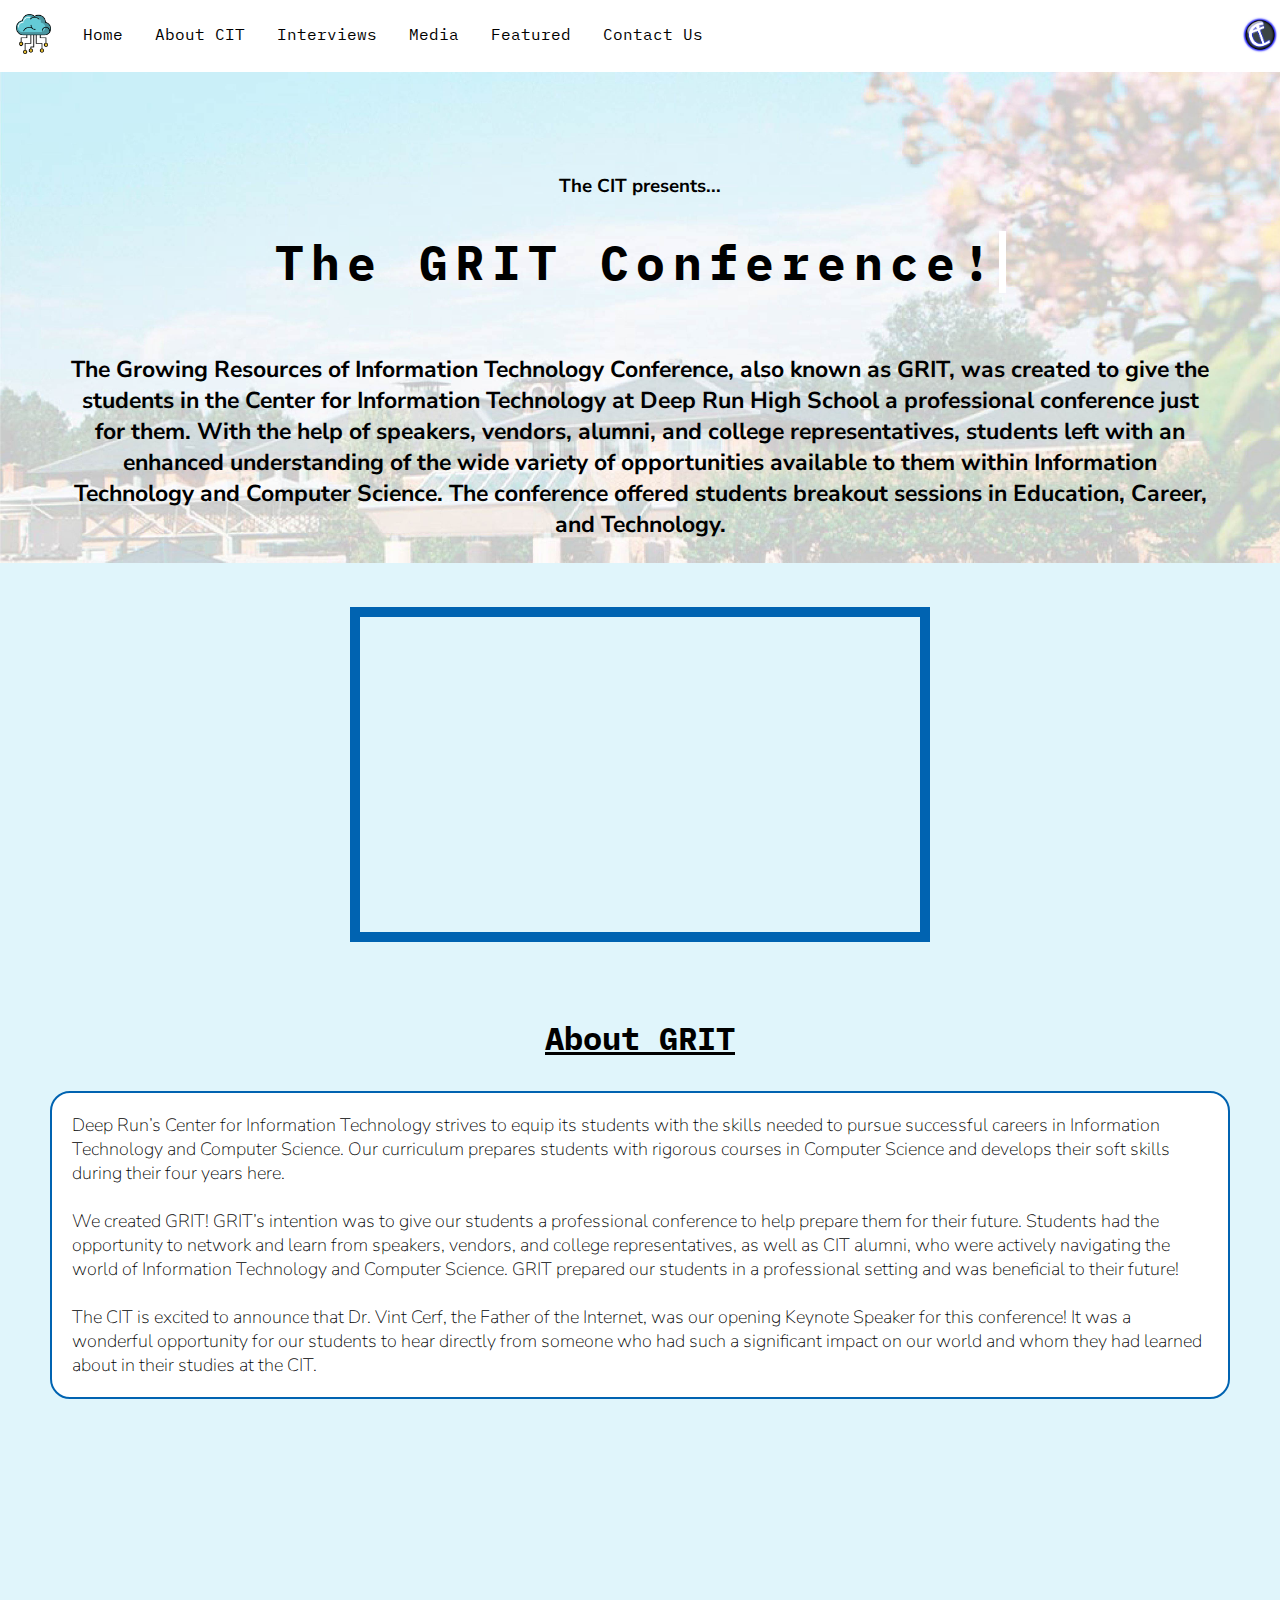
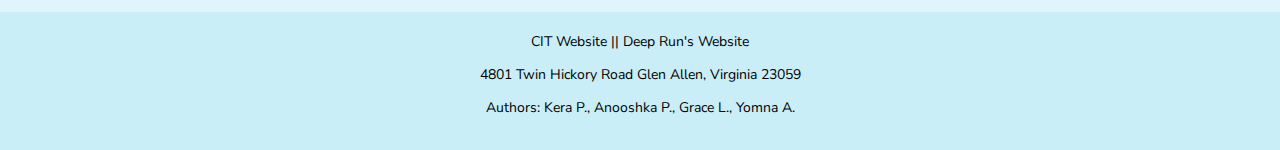
<file: index.html>
<!DOCTYPE html>
<html>

<head>

  <!-- Metadata about the page: title, font, reference to stylesheet -->
  <meta charset="utf-8">
    <meta name="viewport" content="width=device-width, initial-scale=1.0">
  <link rel="icon" type="image/x-icon" href="./Logo+Option+1..png">
  <title>Home - GRIT Conference</title>
  <link href="https://fonts.googleapis.com/css2?family=IBM+Plex+Mono&family=Lato&display=swap" rel="stylesheet">
  <link href="https://fonts.googleapis.com/css2?family=Nunito+Sans&display=swap" rel="stylesheet">
  <link href="style.css" rel="stylesheet" type="text/css" />
  <script src="script.js"></script>

</head>
<!-- By Kera Parham -->

<!-- body of the page -->
<body class="indexbody">

  <!-- header section goes from nav bar to the end of the brief description paragraph -->

  <header>
    <!-- Navigation bar -->
    
    <!-- The navigation bar consists of a list that consists of different pages that the user can go to when the specific text is clicked. -->
  
    <ul class="nav">
      <li class="nav_image"><a href="./index.html"><img src="./Logo+Option+1..png" alt="GRIT Conference Logo" class="logo"></a></li>

      <li class="nav_item"><a href="./index.html">Home</a></li>
      <li class="nav_item"><a href="./citpage.html">About CIT</a></li>

      <!-- dropdown for interviews -->
      <li class="dropdown">
        <a href="javascript:void(0)" class="dropbtn">Interviews</a>
        <div class="dropdown-content">
          <a href="./Interviews_Guest.html">Guest Interviews</a>
          <a href="./Interviews_Students.html">Student Interviews</a>
        </div>
      </li>

      <!-- dropdown for Media -->
      <li class="dropdown">
        <a href="javascript:void(0)" class="dropbtn">Media</a>
        <div class="dropdown-content">
          <a href="./iPhotos.html">Photos</a>
          <a href="./iVideos.html">Videos</a>
        </div>
      </li>
      
      <!-- a drop down for the featured guests -->
      <li class="dropdown">
        <a href="javascript:void(0)" class="dropbtn">Featured</a>
        <div class="dropdown-content">
          <a href="./featuredcolleges.html">Colleges</a>
          <a href="./featuredspeakers.html">Speakers</a>
          <a href="./featuredsponsor.html">Sponsors</a>
        </div>
      </li>


        <!-- Dropdown with registration links -->
      <!-- <li class="dropdown">
        <a href="javascript:void(0)" class="dropbtn">Registration</a>
        <div class="dropdown-content">
          <a href="https://forms.gle/qLJaKHhzVPaXjfhRA" target="_blank">College Registration</a>
          <a href="https://forms.gle/uxxty1npJLrFctLJ9" target="_blank">Student Registration</a>
         <a href="https://forms.gle/RBKTe2yucbAcHcZn7" target="_blank">Volunteer Registration</a>
          <a href="https://forms.gle/UnEQ94Ep12wDHKYr8" target="_blank">Speakers, Sponsors, Vendors Registration</a>
        </div>
      </li> -->

      <li class="nav_item"><a href="iContactUs.html">Contact Us</a></li>

      <li class="nav_image"><a href="https://teachers.henrico.k12.va.us/deeprun/cit/" target="_blank"><img src="./citlogo.png" alt="CIT Logo" class="CITlogo"></a></li>
    </ul>
    <!-- line breaks for spacing -->
    <br>
    <br>
    <br>
    <br>

    
    <br>
    <br>
    <br>
    <!-- Container for the typing animation. -->
    <div class="container">
      <h3>The CIT presents...</h3>
      <div class="typewriter">
        <h1 id="title">The GRIT Conference!</h1>
      </div>
    </div>
    <br>

    <!-- Images for the first header section. -->
    <images class="flexcontainer3">
      <!-- Calendar icon with a link adding it to your google calendar -->
      <!-- <img src="./calendar-removebg-preview.png" class="calender" id="calendar"> -->
      <!-- <p class="date"><a target="_blank"
          href="https://calendar.google.com/calendar/event?action=TEMPLATE&tmeid=MzJhN3ZrNTgxbzU4aTU2OXFtNWIwazE5MzIgY19oNGRnanR2b3E3djNzNDU0OWllaHN0aGkzNEBn&tmsrc=c_h4dgjtvoq7v3s4549iehsthi34%40group.calendar.google.com">N/A</a></p> -->
      
      <!-- pinpoint icon with a link to directions -->
      <!-- <img src="./pinpoint-removebg-preview.png" class="location" id="location">
      <p class="place"><a target="_blank" href="https://www.artsglenallen.com/directions">N/A</a></p>
    </images> -->




    <article>
      <!-- Brief overview of GRIT -->
      <h3 class="topdesc"> The Growing Resources of Information Technology Conference, also known as GRIT, was created to give the students in the Center for Information Technology at Deep Run High School a professional conference just for them. With the help of speakers, vendors, alumni, and college representatives, students left with an enhanced understanding of the wide variety of opportunities available to them within Information Technology and Computer Science. The conference offered students breakout sessions in Education, Career, and Technology.
      </h3>
  
    </article>
    <br>
    <br>
    <br>
    <br>
    
  </header>
    
  <br>
  <br>
  <iframe width="560" height="315" src="https://www.youtube.com/embed/UBARJlHKX4o" title="YouTube video player" frameborder="0" allow="accelerometer; autoplay; clipboard-write; encrypted-media; gyroscope; picture-in-picture; web-share" style="border: 10px solid #0063b1; display: block; margin: 0 auto;" allowfullscreen></iframe>

  <!-- More detailed information about GRIT, its purpose, and the CIT -->
  <article class="gritdesc">
    <h3 id="tt_desc">About GRIT</h3>
    <p class="aboutgrit">
      Deep Run’s Center for Information Technology strives to equip its students with the skills needed to pursue
      successful careers in
      Information Technology and Computer Science.
      Our curriculum prepares students with rigorous courses in Computer Science and develops
      their soft skills during their four years here.
      <br><br>

      We created GRIT! GRIT’s intention was to give our students a professional conference to help prepare them for their future. Students had the opportunity to network and learn from speakers, vendors, and college representatives, as well as CIT alumni, who were actively navigating the world of Information Technology and Computer Science. GRIT prepared our students in a professional setting and was beneficial to their future!

      <br><br>
      
      The CIT is excited to announce that Dr. Vint Cerf, the Father of the Internet, was our opening Keynote Speaker for this conference! It was a wonderful opportunity for our students to hear directly from someone who had such a significant impact on our world and whom they had learned about in their studies at the CIT.
    </p>
    
    <br><br>
    
    
  </article>
  
  <!-- This section provides the schedule and agenda for the conference. -->
  <main id="agenda">
    <!-- Tracks and Sessions -->
    <!-- <h2 class="tt_tracksession">Tracks and Sessions</h2>
    <table class="tracksession"> -->
      
      <!-- table headers -->
      <!-- <tr>
        <th class="tracksession_th">Education</th>
        <th class="tracksession_th">Careers</th>
        <th class="tracksession_th">Technology</th>
      </tr>
      <tr>
        <td class="tracksession_td">Alumni Panel</td>
        <td class="tracksession_td">Alumni Panel</td>
        <td class="tracksession_td">GitHub</td>
      </tr>
      <tr>
        <td class="tracksession_td">Major/Minor Options</td>
        <td class="tracksession_td">Career Panel Various Organizations - Gov., IT, Non-IT</td>
        <td class="tracksession_td">Data Science Tools</td>
      </tr>
      <tr>
        <td class="tracksession_td">Internships in College</td>
        <td class="tracksession_td">Building Your Brand</td>
        <td class="tracksession_td">Technical Interviews</td>
      </tr>
      <tr>
        <td class="tracksession_td"></td>
        <td class="tracksession_td">Work Life Balance</td>
        <td class="tracksession_td">Real World PM in development</td>
      </tr>
      <tr>
        <td class="tracksession_td"></td>
        <td class="tracksession_td">Entrepreneurship</td>
        <td class="tracksession_td"></td>
      </tr>

    </table>
    <br>
    <br>
    <br> -->
    <!-- Specific agenda for the conference -->
    <!-- <h2 class="tt_agenda">Schedule</h2>
    <table class="agenda_t">
      <tbody>
        <tr>
          <th class="agenda_th">Event</th>
          <th class="agenda_th">Time</th>

        </tr>
        <tr>
          <td class="agenda_td">Registration/Check-in</td>
          <td class="agenda_td">8:45 - 3:30</td>
        </tr>
        <tr>
          <td class="agenda_td">Opening Session with Keynote speaker</td>
          <td class="agenda_td">9:30 - 10:45</td>
        </tr>
        <tr>
          <td class="agenda_td">Vendor Hall</td>
          <td class="agenda_td"> 11:00 - 3:45</td>
        </tr>
        <tr>
          <td class="agenda_td">Session 1</td>
          <td class="agenda_td">11:00 - 11:45</td>
        </tr>
        <tr>
          <td class="agenda_td">Lunch</td>
          <td class="agenda_td">11:45 - 12:45</td>
        </tr>
        <tr>
          <td class="agenda_td">Session 2</td>
          <td class="agenda_td">1:00 - 1:45</td>
        </tr>
        <tr>
          <td class="agenda_td">Session 3</td>
          <td class="agenda_td">2:00 - 2:45</td>
        </tr>
        <tr>
          <td class="agenda_td">Session 4</td>
          <td class="agenda_td">3:00 - 3:45</td>
        </tr>
        <tr>
          <td class="agenda_td">Closing Session with Speaker</td>
          <td class="agenda_td">4:00 - 4:45</td>
        </tr>
      </tbody>
    </table> 

    <br>
    <br>
    <br> -->

    <!-- countdown that is organized into a fieldset -->
    <!-- <fieldset id="countdown">
      <legend>Countdown until the GRIT Conference!</legend>
      <div class="time"> -->
        <!-- the actual countdown is based off of javascript -- the demo holds it -->
        <!-- <p id="demo"></p>
      </div>
    </fieldset> -->

    <br>
    <br>
    <br>

  </main>


  <!-- Footer -->
  <footer class=footer>
    <a href="https://teachers.henrico.k12.va.us/deeprun/cit/" id="citweb" target="_blank">CIT Website</a> ||
    <a href="https://deeprun.henricoschools.us/" id="deepweb" target="_blank">Deep Run's Website</a>
    <p>4801 Twin Hickory Road
      Glen Allen, Virginia 23059</p>
    <!-- the coolest people in the world -->
    <p> Authors: Kera P., Anooshka P., Grace L., Yomna A.</p>
    <br>
  </footer>

</body>

</html>
</file>
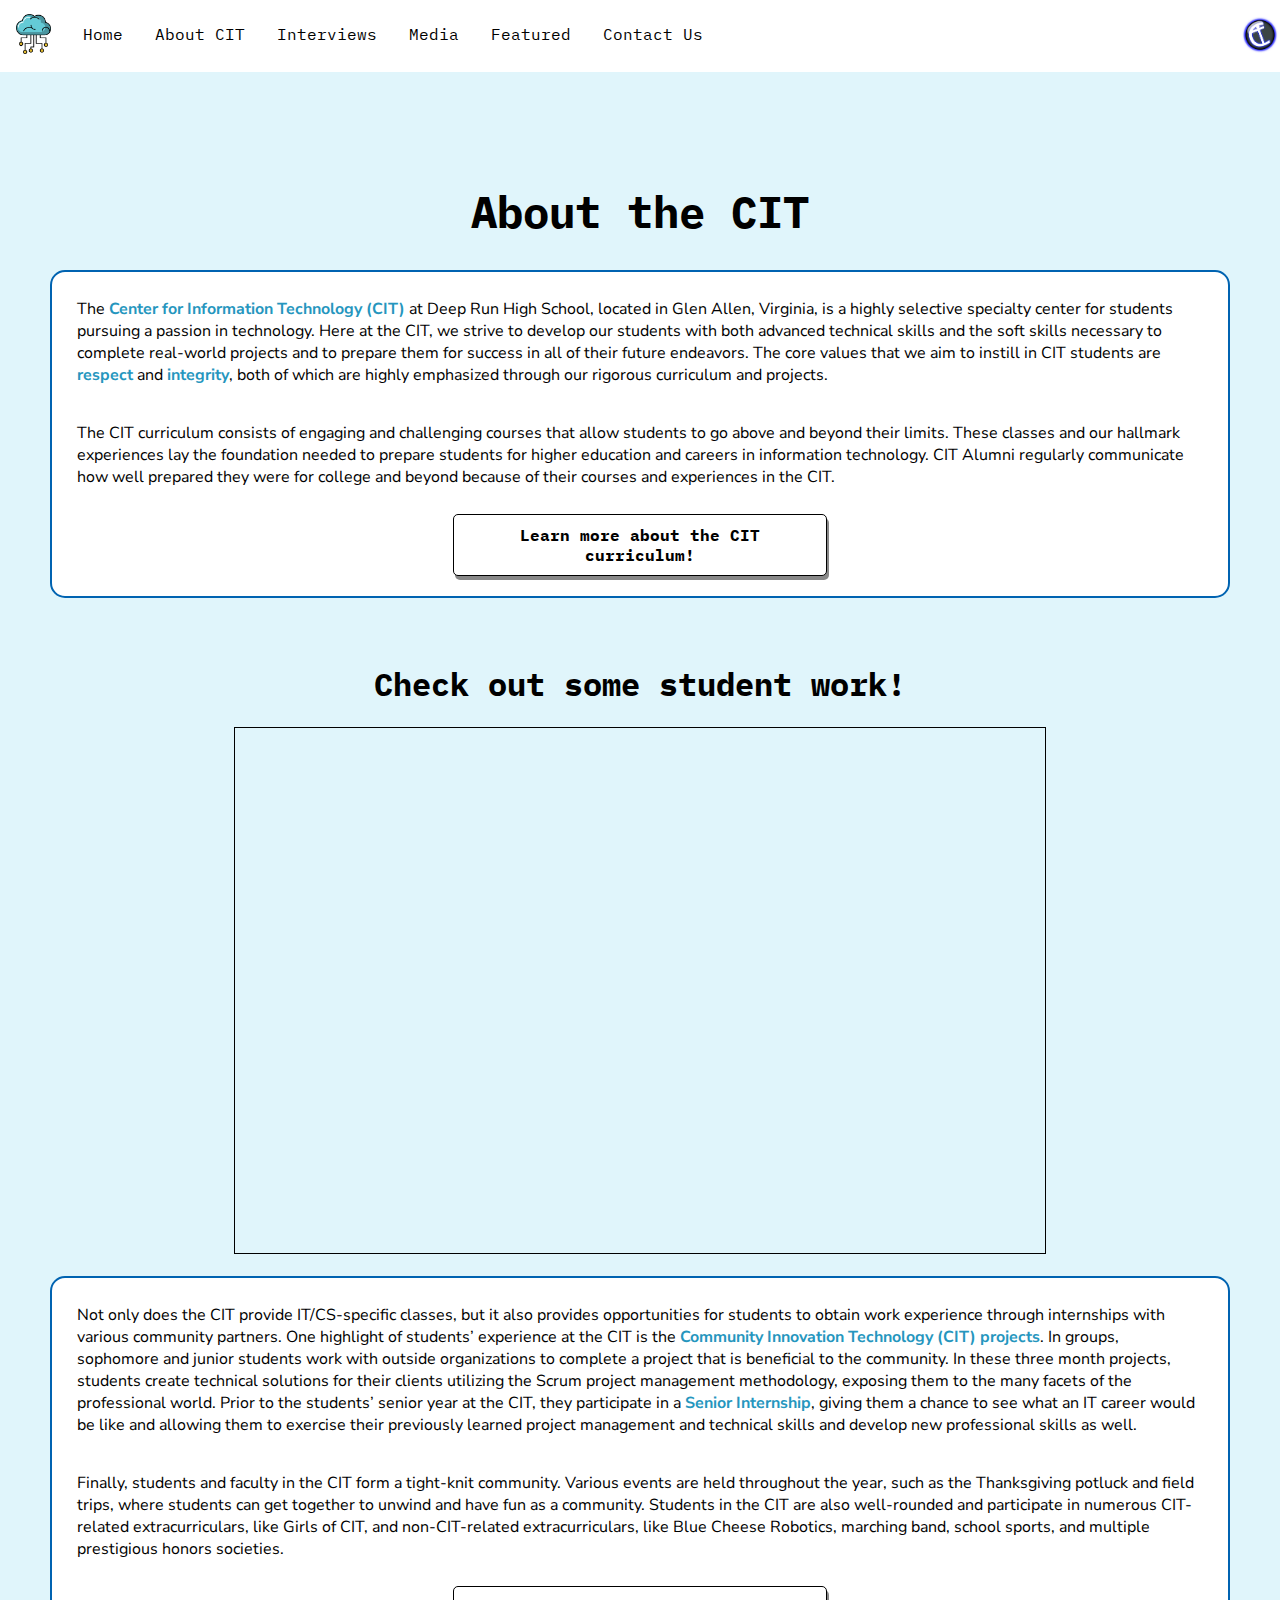
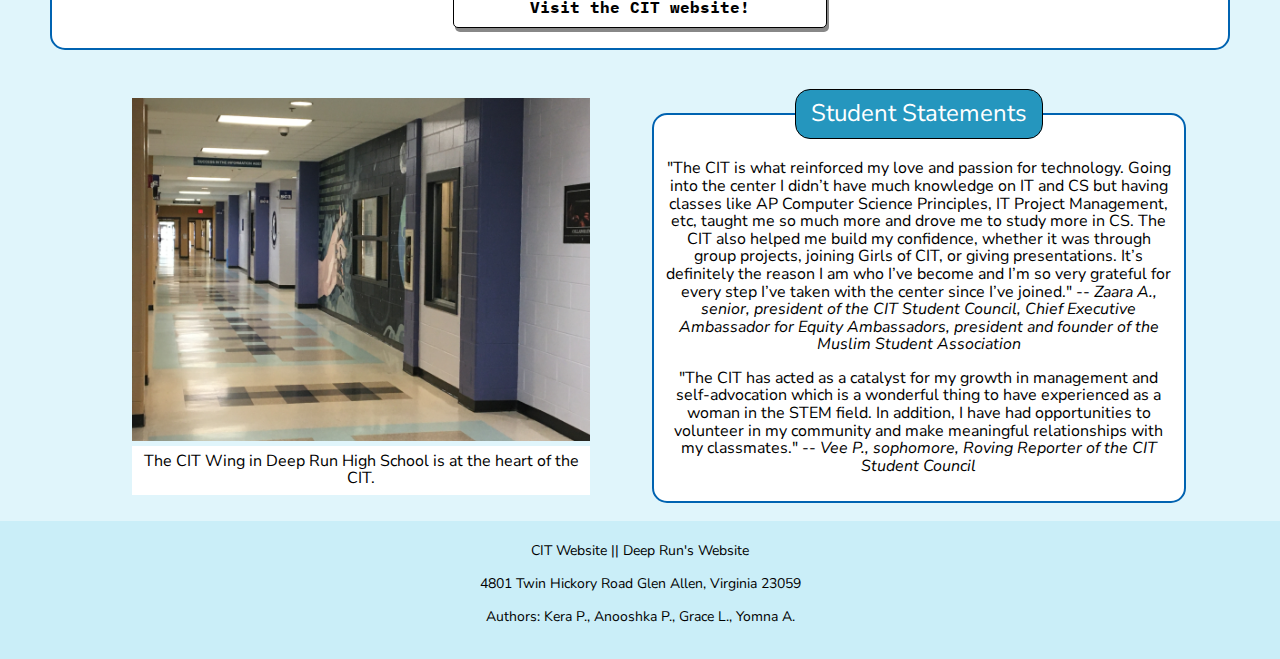
<file: citpage.html>
<!DOCTYPE html>
<html>

<head>

  <!-- Metadata about the page: title, font, reference to stylesheet -->
  <meta charset="utf-8">
  <link rel="icon" type="image/x-icon" href="./Logo+Option+1..png">
  <meta name="viewport" content="width=device-width, initial-scale=1.0">
  <title>About the CIT - GRIT Conference</title>
  <link href="https://fonts.googleapis.com/css2?family=IBM+Plex+Mono&family=Lato&display=swap" rel="stylesheet">
  <link href="https://fonts.googleapis.com/css2?family=Nunito+Sans&display=swap" rel="stylesheet">
  <link href="style.css" rel="stylesheet" type="text/css" />
</head>

<!--by Anooshka Pendyal-->

<!-- body for the About CIT page -->

<body id="aboutcitbody">

  <!--Navigation bar-->
  <!-- The navigation bar consists of a list that consists of different pages that the user can go to when the specific text is clicked. -->
  <ul class="nav">
    <li class="nav_image"><a href="./index.html"><img src="./Logo+Option+1..png" alt="GRIT Conference Logo" class="logo"></a></li>
    <li class="nav_item"><a href="./index.html">Home</a></li>
    <li class="nav_item"><a href="./citpage.html">About CIT</a></li>

    <!-- dropdown for interviews -->
    <li class="dropdown">
      <a href="javascript:void(0)" class="dropbtn">Interviews</a>
      <div class="dropdown-content">
        <a href="./Interviews_Guest.html">Guest Interviews</a>
        <a href="./Interviews_Students.html">Student Interviews</a>
      </div>
    </li>

    <!-- dropdown for Media -->
    <li class="dropdown">
      <a href="javascript:void(0)" class="dropbtn">Media</a>
      <div class="dropdown-content">
        <a href="./iPhotos.html">Photos</a>
        <a href="./iVideos.html">Videos</a>
      </div>
    </li>
    
    <!-- dropdown for featured guests -->
    <li class="dropdown">
      <a href="javascript:void(0)" class="dropbtn">Featured</a>
      <div class="dropdown-content">
        <a href="./featuredcolleges.html">Colleges</a>
        <a href="./featuredspeakers.html">Speakers</a>
        <a href="./featuredsponsor.html">Sponsors</a>
      </div>
    </li>

    <!-- dropdown for registration: direct links to forms -->
    <!-- <li class="dropdown">
      <a href="javascript:void(0)" class="dropbtn">Registration</a>
      <div class="dropdown-content">
        <a href="https://forms.gle/qLJaKHhzVPaXjfhRA" target="_blank">College Registration</a>
        <a href="https://forms.gle/uxxty1npJLrFctLJ9" target="_blank">Student Registration</a>
        <a href="https://forms.gle/RBKTe2yucbAcHcZn7" target="_blank">Volunteer Registration</a>
        <a href="https://forms.gle/UnEQ94Ep12wDHKYr8" target="_blank">Speakers, Sponsors, Vendors Registration</a>
      </div>
    </li> -->

    <li class="nav_item"><a href="iContactUs.html">Contact Us</a></li>

    <li class="nav_image"><a href="https://teachers.henrico.k12.va.us/deeprun/cit/" target="_blank"><img
          src="./citlogo.png" alt="CIT Logo" class="CITlogo"></a></li>
  </ul>

  <br>
  <br>
  <br>
  <br>

  <br>
    <br>
    <br>

  <!-- 3-4 paragraphs about the CIT -->
  <!-- This part is the content that summarizes the CIT's purpose and provides detail on other interesting information. -->
  <!-- The slideshow showing student work will be between the paragraphs -->
  <div id="about_cit">

    <h1 id="page_title">About the CIT</h1>

    <!-- div for styling purposes -->
    <div class="about_cit_border">

      <!-- overview of CIT -->
      <p>
        The <b>Center for Information Technology (CIT)</b> at Deep Run High School, located in Glen Allen, Virginia, is
        a highly selective specialty center for students pursuing a passion in technology. Here at the CIT, we strive to
        develop our students with both advanced technical skills and the soft skills necessary to complete real-world
        projects and to prepare them for success in all of their future endeavors. The core values that we aim to
        instill in CIT students are <b>respect</b> and <b>integrity</b>, both
        of which are highly emphasized through our rigorous curriculum and projects.
      </p>

      <!-- CIT curriculum -->
      <p>
        The CIT curriculum consists of engaging and challenging courses that allow students to go above and beyond their
        limits. These classes and our hallmark experiences lay the foundation needed to prepare students for higher
        education and careers in
        information technology. CIT Alumni regularly communicate how well prepared they were for college and beyond
        because of their courses and experiences in the CIT.
      </p>

      <!-- link to CIT curriculum -->
      <div class="button-container-div">
        <a href="https://teachers.henrico.k12.va.us/deeprun/cit/curriculum2.php" target="_blank" class="button"
          id="cit_curr">Learn more about the CIT curriculum!</a>
      </div>

    </div>

    <br>
    <br>

    <!-- embeded google slides with student samples and a brief explanation -->
    <div id="student_samples">
      <h1>Check out some student work!</h1>
      <iframe src="https://docs.google.com/presentation/d/e/2PACX-1vSDfYGlW_WX_xEPxE8UCAIm5A1Ia1hIEwVehN17Fzh-cOTNIEilMhCxOHKcjtlatja5SVh381CuMstL/embed?start=true&loop=true&delayms=5000"
        frameborder="0" width="75%" height="525" allowfullscreen="true" mozallowfullscreen="true"
        webkitallowfullscreen="true"></iframe>
    </div>

    <br>

    <!-- div for styling -->
    <div class="about_cit_border">

      <!-- real-world connection in CIT -->
      <p>
        Not only does the CIT provide IT/CS-specific classes, but it also provides opportunities for students to obtain
        work
        experience through internships with various community partners. One highlight of students’ experience at
        the CIT is the <b>Community Innovation Technology (CIT) projects</b>. In groups, sophomore and junior students
        work with outside organizations to complete a project that is beneficial to the community. In these three month
        projects, students create technical solutions for their clients utilizing the Scrum project management
        methodology, exposing them to the many facets of the professional world. Prior to the students’ senior
        year at the CIT, they participate in a <b>Senior Internship</b>, giving them a chance to see what an IT career
        would be like and allowing them to exercise their previously learned project management and technical skills and
        develop new professional skills as well.
      </p>

      <!-- CIT community -->
      <p>
        Finally, students and faculty in the CIT form a tight-knit community. Various events are held throughout the
        year, such as the Thanksgiving potluck and field trips, where students can get together to unwind and have fun
        as a community. Students in the CIT are also well-rounded and participate in numerous CIT-related
        extracurriculars, like Girls of CIT, and non-CIT-related extracurriculars, like Blue Cheese Robotics, marching
        band, school sports, and multiple prestigious honors societies.
      </p>

      <!-- This is the link to the offical CIT website. -->
      <div class="button-container-div">
        <a href="https://teachers.henrico.k12.va.us/deeprun/cit/index.php" target="_blank" class="button">Visit the CIT website!</a>
      </div>
    </div>
  </div>
  <br>

  <div class="flex-container-statements">
    <div>
      <!--<img src="CIT_Hallway.jpg">-->
      <div id="statement_pic">
        <figure>
          <!-- A picture of Deep Run High School -->
          <img id="drpic" src="./CIT_Hallway.jpg" alt="CIT Hallway with CIT classrooms">
          <figcaption>The CIT Wing in Deep Run High School is at the heart of the CIT.</figcaption>
        </figure>
      </div>
    </div>
    
    <div id="statements-div">
      <fieldset id="statements">
        <legend class="anooshkaisarat">Student Statements</legend>
        <p>"The CIT is what reinforced my love and passion for technology. Going into the center I didn’t have much
          knowledge on IT and CS but having classes like AP Computer Science Principles, IT Project Management, etc,
          taught me so much more and drove me to study more in CS. The CIT also helped me build my confidence, whether
          it
          was through group projects, joining Girls of CIT, or giving presentations. It’s definitely the reason I am who
          I’ve become and I’m so very grateful for every step I’ve taken with the center since I’ve joined." --
          <em>Zaara
            A., senior, president of the CIT Student Council, Chief Executive Ambassador for Equity Ambassadors,
            president
            and founder of the Muslim Student Association</em>
        </p>
        <p>"The CIT has acted as a catalyst for my growth in management and self-advocation which is a wonderful thing
          to
          have experienced as a woman in the STEM field. In addition, I have had opportunities to volunteer in my
          community and make meaningful relationships with my classmates." -- <em>Vee P., sophomore, Roving Reporter of
            the CIT Student Council</em></p>
      </fieldset>
    </div>
  </div>


  <!-- Student Statements -->
  <div id="student_statements">

    <div id="statement_pic">
      <!--
      <figure> -->
      <!-- A picture of Deep Run High School -->
      <!--
        <img id="drpic" src="./CIT_Hallway.jpg" alt="CIT Hallway with CIT classrooms">
        <figcaption>The CIT Wing in Deep Run High School is at the heart of the CIT.</figcaption>
      </figure>
    </div>
      -->

      <!-- Here are the statements that some students made about the CIT and their experiences. -->

      <!--
    <fieldset id="statements">
      <legend class="anooshkaisarat">Student Statements</legend>
      <p>"The CIT is what reinforced my love and passion for technology. Going into the center I didn’t have much
        knowledge on IT and CS but having classes like AP Computer Science Principles, IT Project Management, etc,
        taught me so much more and drove me to study more in CS. The CIT also helped me build my confidence, whether it
        was through group projects, joining Girls of CIT, or giving presentations. It’s definitely the reason I am who
        I’ve become and I’m so very grateful for every step I’ve taken with the center since I’ve joined." -- <em>Zaara
          A., senior, president of the CIT Student Council, Chief Executive Ambassador for Equity Ambassadors, president
          and founder of the Muslim Student Association</em></p>
      <p>"The CIT has acted as a catalyst for my growth in management and self-advocation which is a wonderful thing to
        have experienced as a woman in the STEM field. In addition, I have had opportunities to volunteer in my
        community and make meaningful relationships with my classmates." -- <em>Vee P., sophomore, Roving Reporter of
          the CIT Student Council</em></p>
    </fieldset>
  -->

    </div>
  </div>

    <!-- Footer -->
  <div>
    <footer class="footer">
      <a href="https://teachers.henrico.k12.va.us/deeprun/cit/" id="citweb" target="_blank">CIT Website</a> ||
      <a href="https://deeprun.henricoschools.us/" id="deepweb" target="_blank">Deep Run's Website</a>
      <p>4801 Twin Hickory Road
        Glen Allen, Virginia 23059</p>
      <p> Authors: Kera P., Anooshka P., Grace L., Yomna A.</p>
      <br>
    </footer>
  </div>
</body>

</html>
</file>
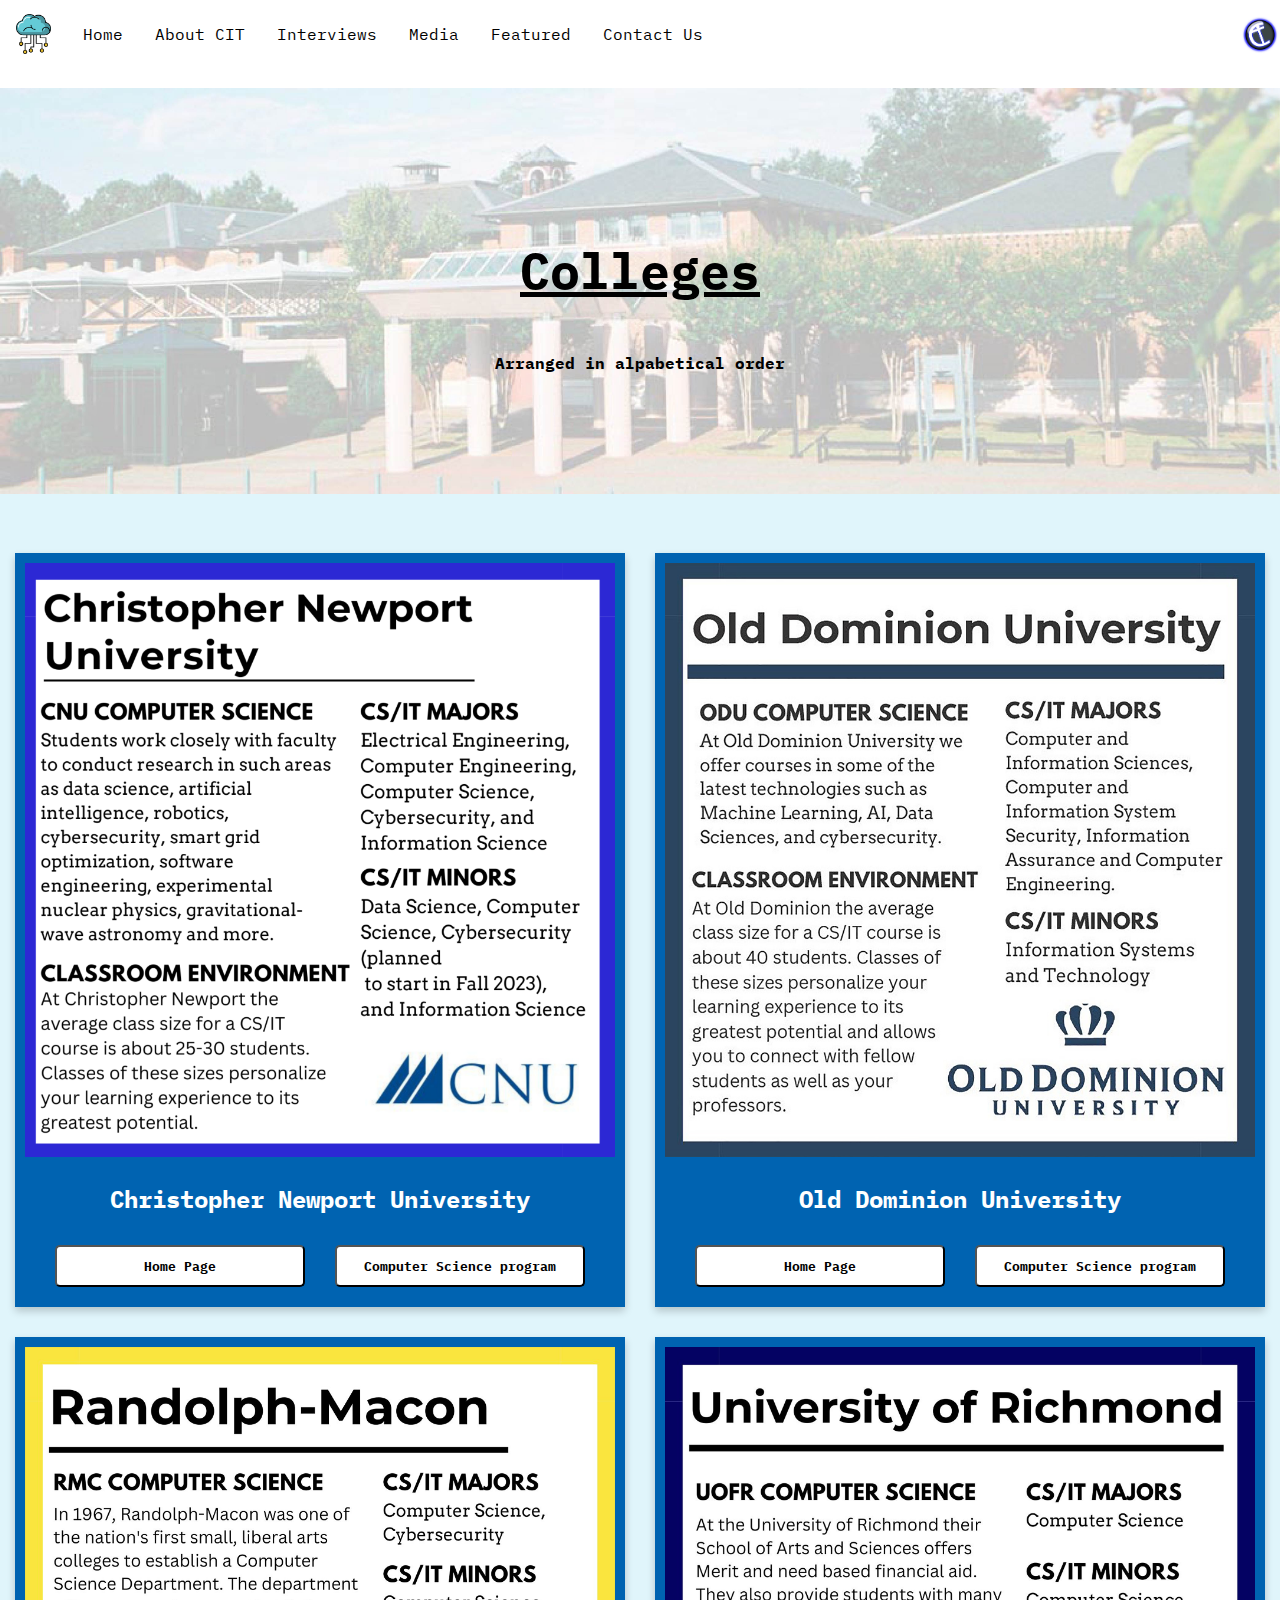
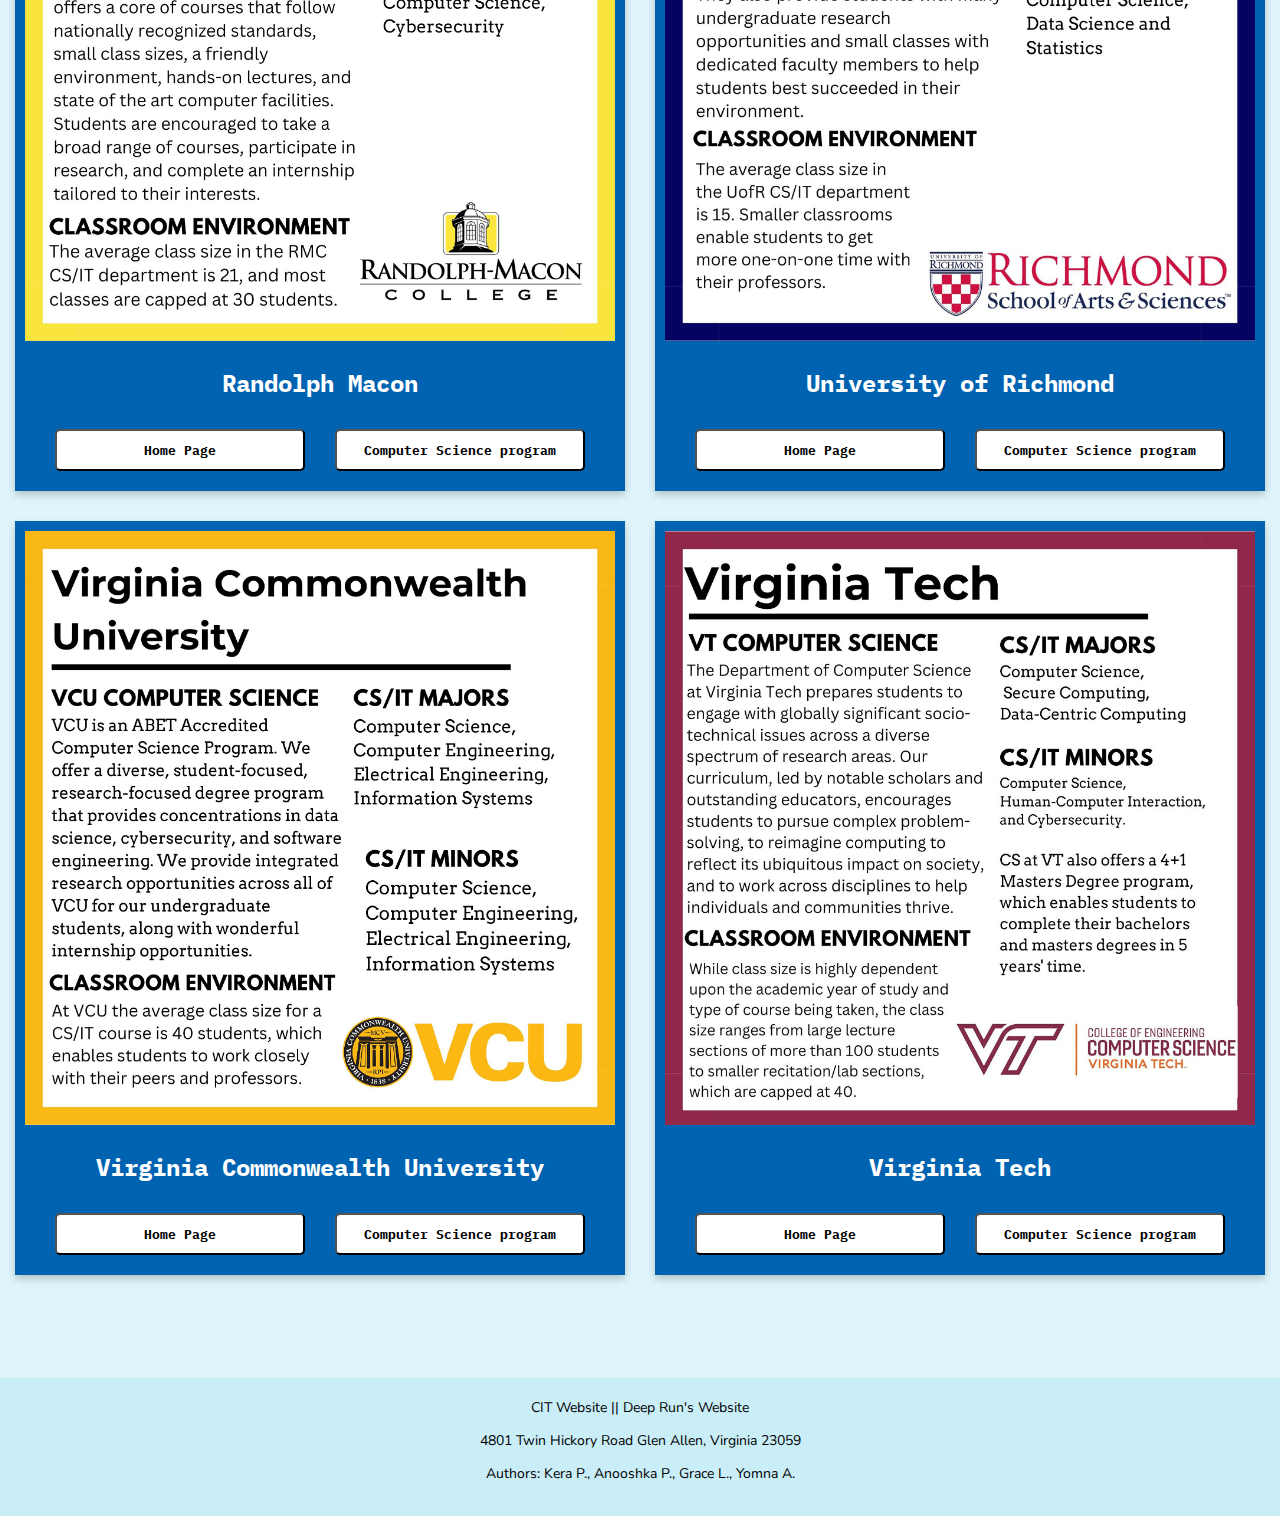
<file: featuredcolleges.html>
<!DOCTYPE html>
<html>

<!-- Metadata about the page: title, font, reference to stylesheet -->

<head>
  <meta charset="utf-8">
  <link rel="icon" type="image/x-icon" href="./Logo+Option+1..png">
  <meta name="viewport" content="width=device-width, initial-scale=1.0">
  <title>Featured Colleges - GRIT Conference</title>
  <link href="https://fonts.googleapis.com/css2?family=IBM+Plex+Mono&family=Lato&display=swap" rel="stylesheet">
  <link href="https://fonts.googleapis.com/css2?family=Nunito+Sans&display=swap" rel="stylesheet">
  <link href="style.css" rel="stylesheet" type="text/css" />

</head>

<!--Kera Parham-->

<body>

  <!--Navigation bar-->
  <header id="help">
    <ul class="nav">
      <li class="nav_image"><a href="./index.html"><img src="./Logo+Option+1..png" alt="GRIT Conference Logo"
            class="logo"></a></li>
      <li class="nav_item"><a href="./index.html">Home</a></li>
      <li class="nav_item"><a href="./citpage.html">About CIT</a></li>
      
      <!-- dropdown for interviews -->
      <li class="dropdown">
        <a href="javascript:void(0)" class="dropbtn">Interviews</a>
        <div class="dropdown-content">
          <a href="./Interviews_Guest.html">Guest Interviews</a>
          <a href="./Interviews_Students.html">Student Interviews</a>
        </div>
      </li>

      <!-- dropdown for Media -->
      <li class="dropdown">
        <a href="javascript:void(0)" class="dropbtn">Media</a>
        <div class="dropdown-content">
          <a href="./iPhotos.html">Photos</a>
          <a href="./iVideos.html">Videos</a>
        </div>
      </li>
      
      <!-- dropdown for featured guests -->
      <li class="dropdown">
        <a href="javascript:void(0)" class="dropbtn">Featured</a>
        <div class="dropdown-content">
          <a href="./featuredcolleges.html">Colleges</a>
          <a href="./featuredspeakers.html">Speakers</a>
          <a href="./featuredsponsor.html">Sponsors</a>
        </div>
      </li>

      <!-- dropdown for registration: direct links to forms -->
      <!-- <li class="dropdown">
        <a href="javascript:void(0)" class="dropbtn">Registration</a>
        <div class="dropdown-content">
          <a href="https://forms.gle/qLJaKHhzVPaXjfhRA" target="_blank">College Registration</a>
          <a href="https://forms.gle/uxxty1npJLrFctLJ9" target="_blank">Student Registration</a> <a
            href="https://forms.gle/RBKTe2yucbAcHcZn7" target="_blank">Volunteer Registration</a>
          <a href="https://forms.gle/UnEQ94Ep12wDHKYr8" target="_blank">Speakers, Sponsors, Vendors Registration</a>
        </div>
      </li> -->

      <li class="nav_item"><a href="iContactUs.html">Contact Us</a></li>

      <li class="nav_image"><a href="https://teachers.henrico.k12.va.us/deeprun/cit/" target="_blank"><img
            src="./citlogo.png" alt="CIT Logo" class="CITlogo"></a></li>
    </ul>
  </header>

  <br>
  <br>
  <br>
  <br>

  <!-- main body of page -->
  <!-- CNU, ODU, RandolphMacon, UofR, VCU, VTech-->

  <main class="featured">
    <section class="featuredhead">
      <h3 id="FSpeaktitle">Colleges</h3>
      <h4>Arranged in alpabetical order</h4>
    </section>

    <br>
    <br>

    <!-- use flexbox to organize the featured speakers (A+ for using good practice :) ) -->
    <div class="flex-container2">

      <!-- speaker one -->
      <div class="card">
        <img src="cnu.png" alt="Christopher Newport University info" style="width:100%">
        <div class="containercard">
          <h2 class="Collegeheader">Christopher Newport University</h2>
          <div>
            <a href="https://cnu.edu/" target="_blank"><button class="buttonc">Home Page</button></a>
            <a href="https://cnu.edu/academics/areasofstudy/computerfoundations/" target="_blank"><button
                class="buttonc">Computer Science program</button></a>
          </div>
        </div>
      </div>

      <!-- speaker two -->
      <div class="card2">
        <img src="/odu2.png" alt="Old Dominion University info" style="width:100%" class="collegeimg">
        <div class="containercard">
          <h2 class="Collegeheader">Old Dominion University</h2>
          <div>
            <a href="odu.edu " target="_blank"><button class="buttonc">Home Page</button>
              <a href="https://odu.edu/compsci" target="_blank"><button class="buttonc">Computer Science
                  program</button></a>
          </div>
        </div>
      </div>





    </div>

    <div class="flex-container2">

      <!-- speaker one -->
      <div class="card">
        <img src="./Randolph Macon Graphic2.png" alt="rmc info" style="width:100%">
        <div class="containercard">
          <h2 class="Collegeheader">Randolph Macon</h2>
          <div>
            <a href="https://www.rmc.edu/" target="_blank"><button class="buttonc">Home Page</button></a>
            <a href="https://www.rmc.edu/departments/computer-science" target="_blank"><button class="buttonc">Computer Science
                program</buttxon></a>
          </div>
        </div>
      </div>
      
      

      <!-- speaker two -->
      <div class="card2">
        <img src="./uofr.png" alt="U of R" style="width:100%">
        <div class="containercard">
          <h2 class="Collegeheader">University of Richmond</h2>
          <div>
            <a href="https://www.richmond.edu/" target="_blank"><button class="buttonc">Home Page</button>
              <a href="https://cs.richmond.edu/" target="_blank"><button class="buttonc">Computer Science program</button></a>
          </div>
        </div>
      </div>
    


    </div>


    <div class="flex-container2">

      <!-- speaker one -->
      <div class="card">
        <img src="VCU Graphic 2.jpg" alt="Virginia Commonwealth University info" style="width:100%">
        <div class="containercard">
          <h2 class="Collegeheader">Virginia Commonwealth University </h2>
          <div>
            <a href="https://www.vcu.edu/ " target="_blank"><button class="buttonc">Home Page</button></a>
            <a href="https://egr.vcu.edu/departments/computer/" target="_blank"><button class="buttonc">Computer Science
                program</button></a>
          </div>
        </div>
      </div>
      

      <!-- speaker two -->
      <div class="card2">
        <img src="/VT Graphic4.png" alt="Virginia Tech info" style="width:100%" class="collegeimg">
        <div class="containercard">
          <h2 class="Collegeheader">Virginia Tech</h2>
          <div>
            <a href="https://www.vt.edu/?scrlybrkr=e163156c" target="_blank"><button class="buttonc">Home Page</button>
              <a href="https://cs.vt.edu/" target="_blank"><button class="buttonc">Computer Science program</button></a>
          </div>
        </div>
      </div>
    </div>



    <br>
    <br>
    <br>
    <br>
  </main>



  <!-- Footer -->
  <footer class="footerfeatured">
    <a href="https://teachers.henrico.k12.va.us/deeprun/cit/" id="citweb" target="_blank">CIT Website</a> ||
    <a href="https://deeprun.henricoschools.us/" id="deepweb" target="_blank">Deep Run's Website</a>
    <p>4801 Twin Hickory Road
      Glen Allen, Virginia 23059</p>
    <p> Authors: Kera P., Anooshka P., Grace L., Yomna A.</p>
    <br>
  </footer>

</body>

</html>
</file>
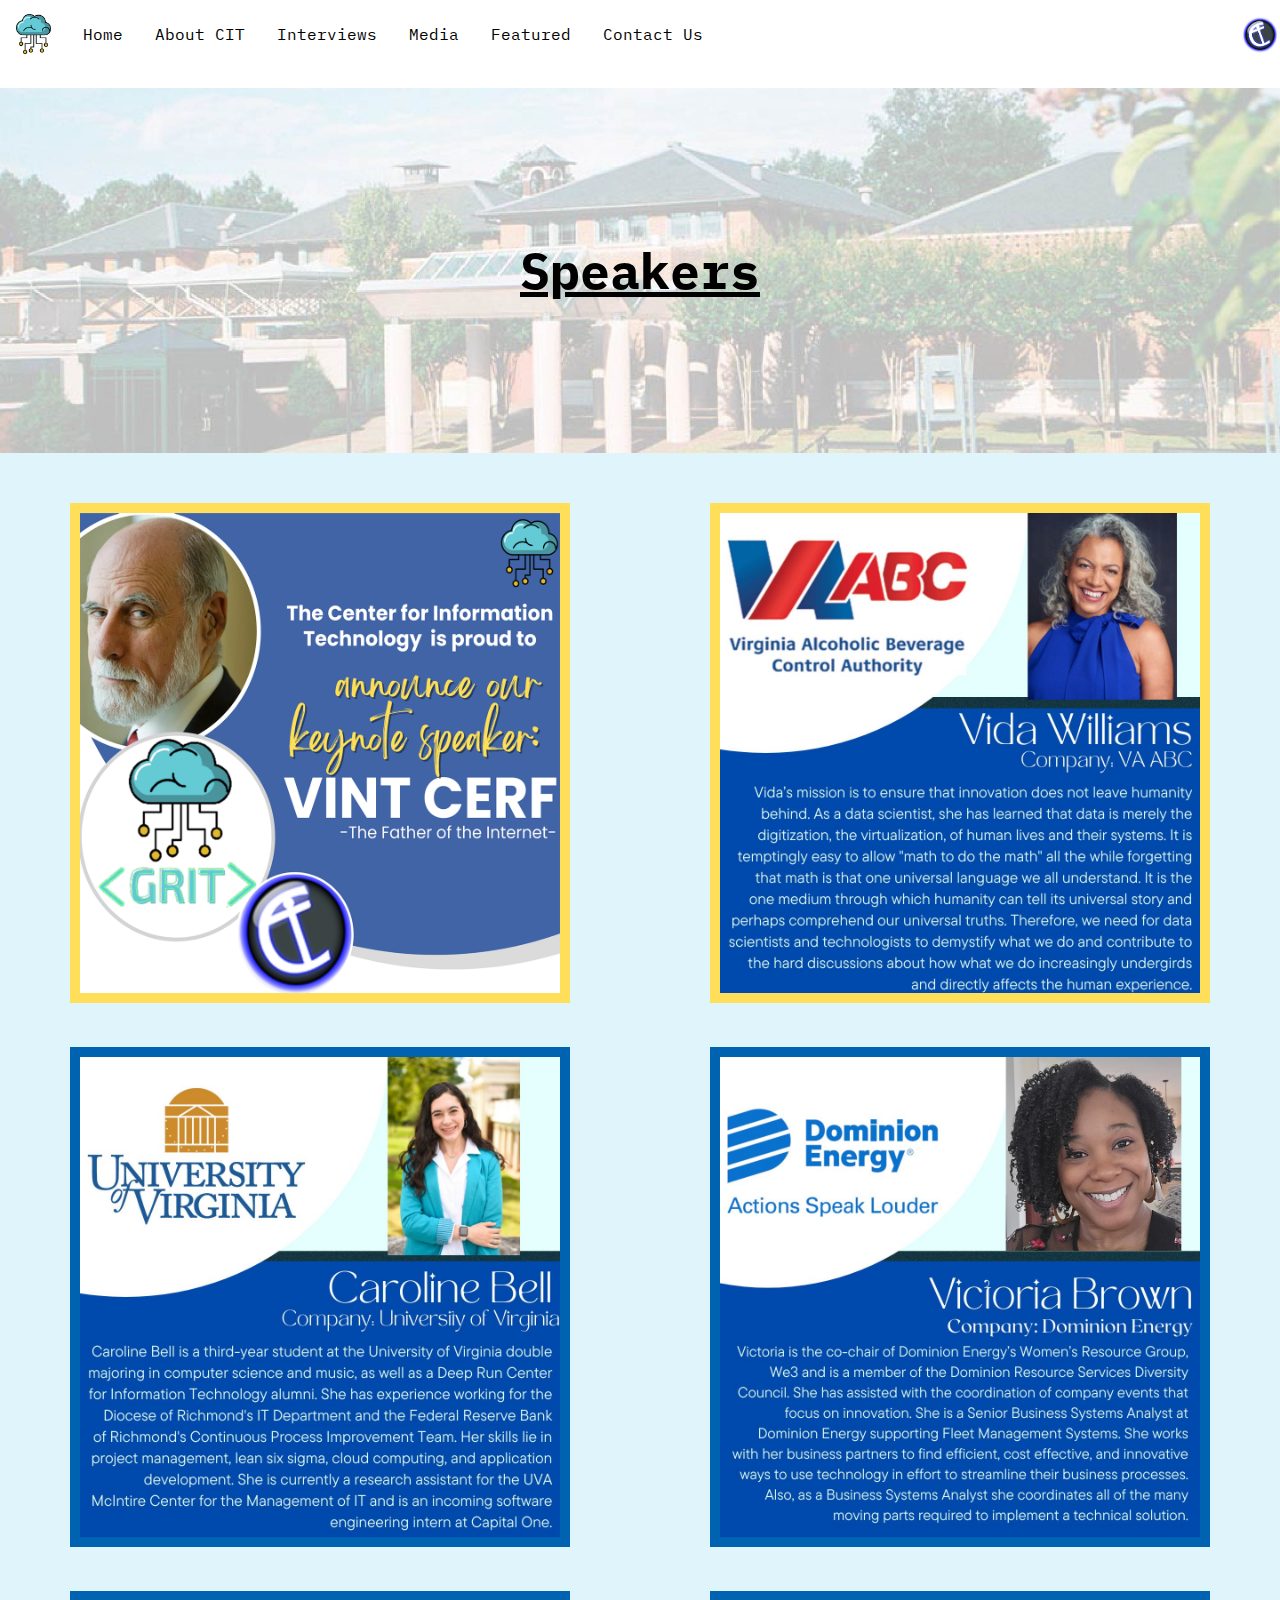
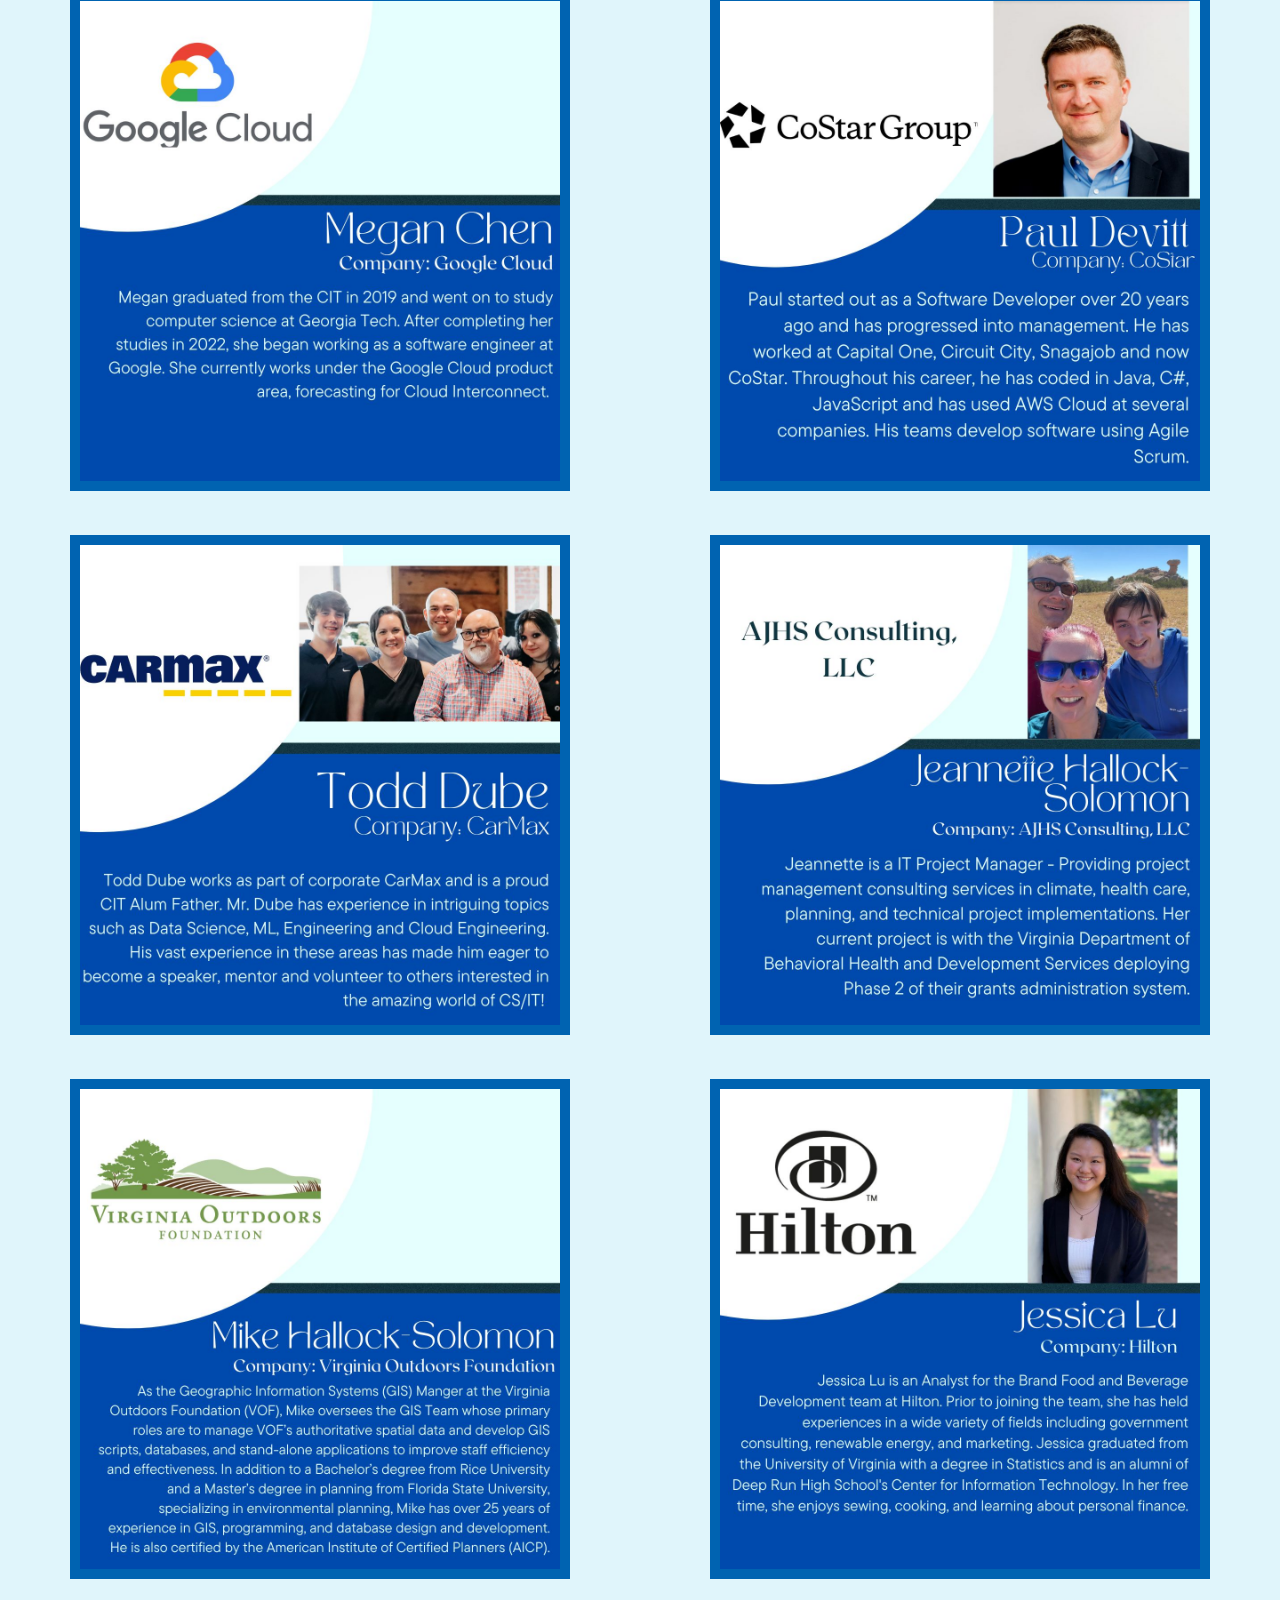
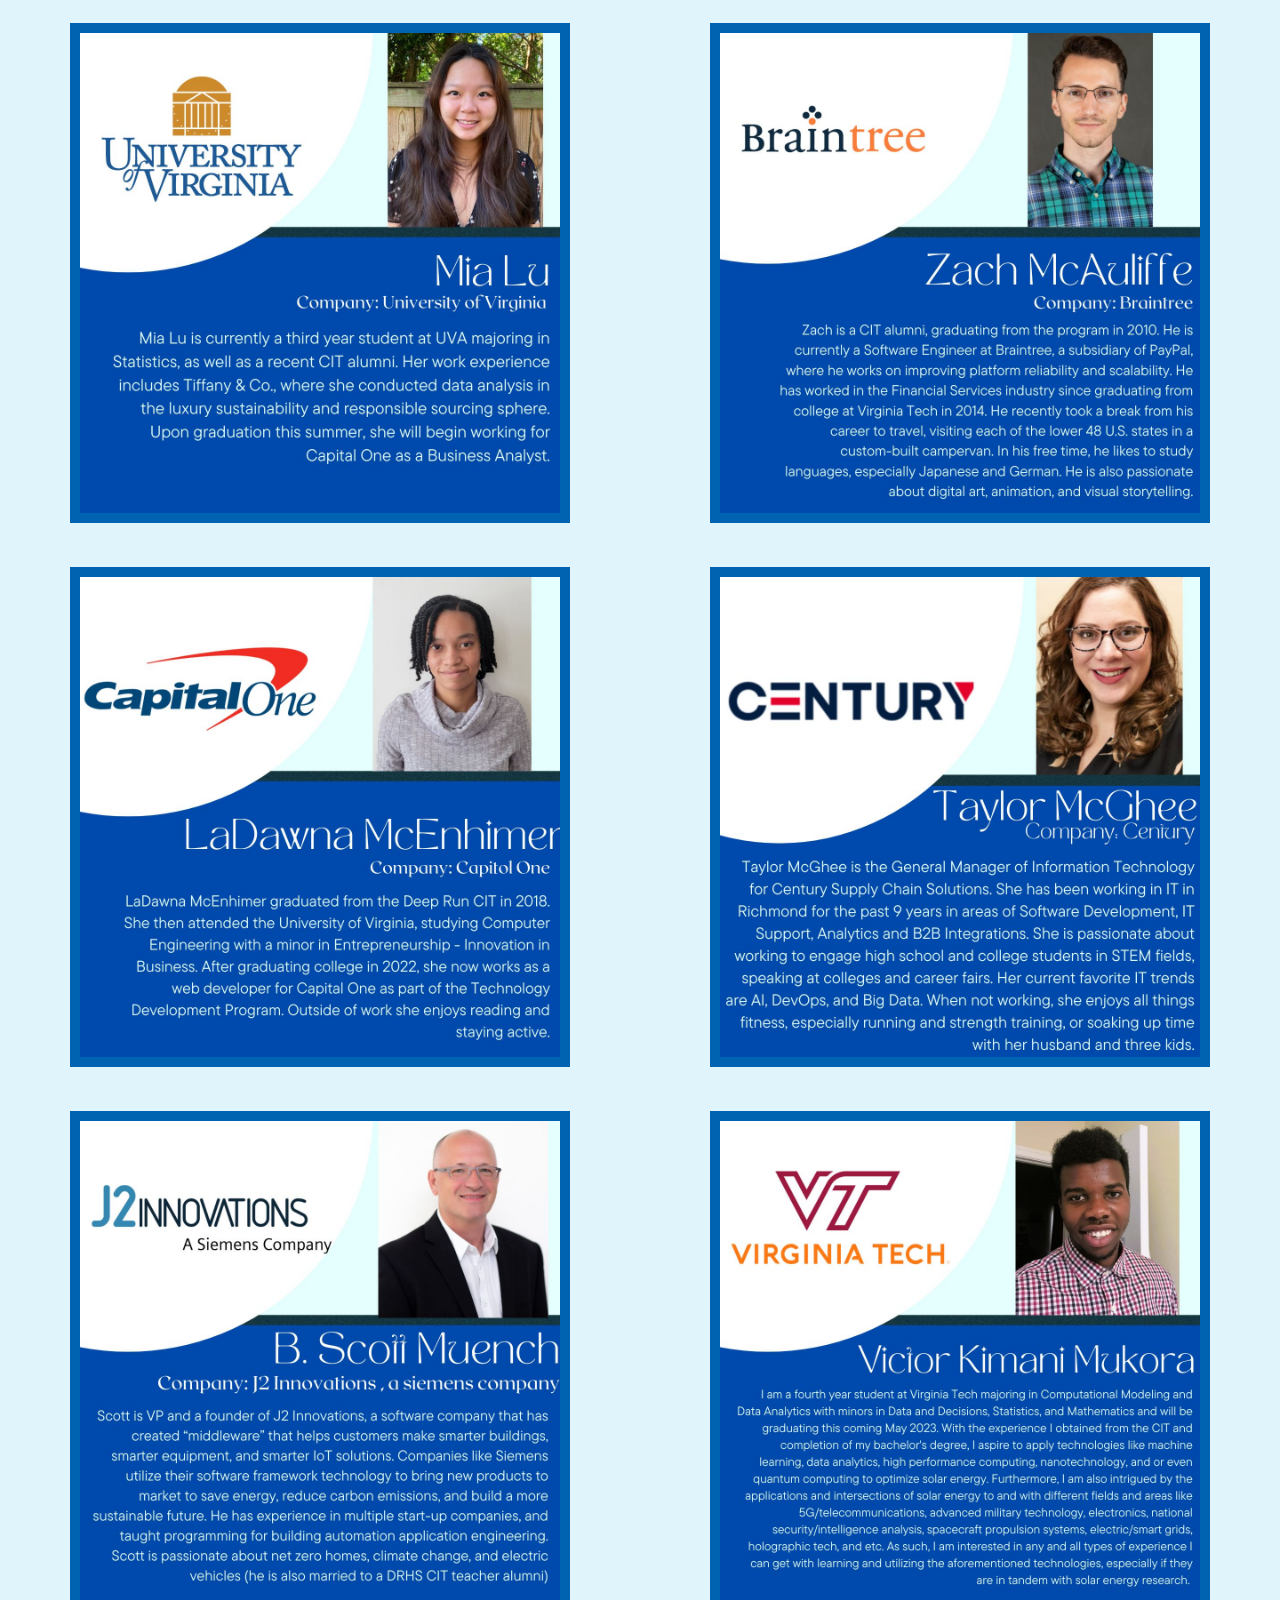
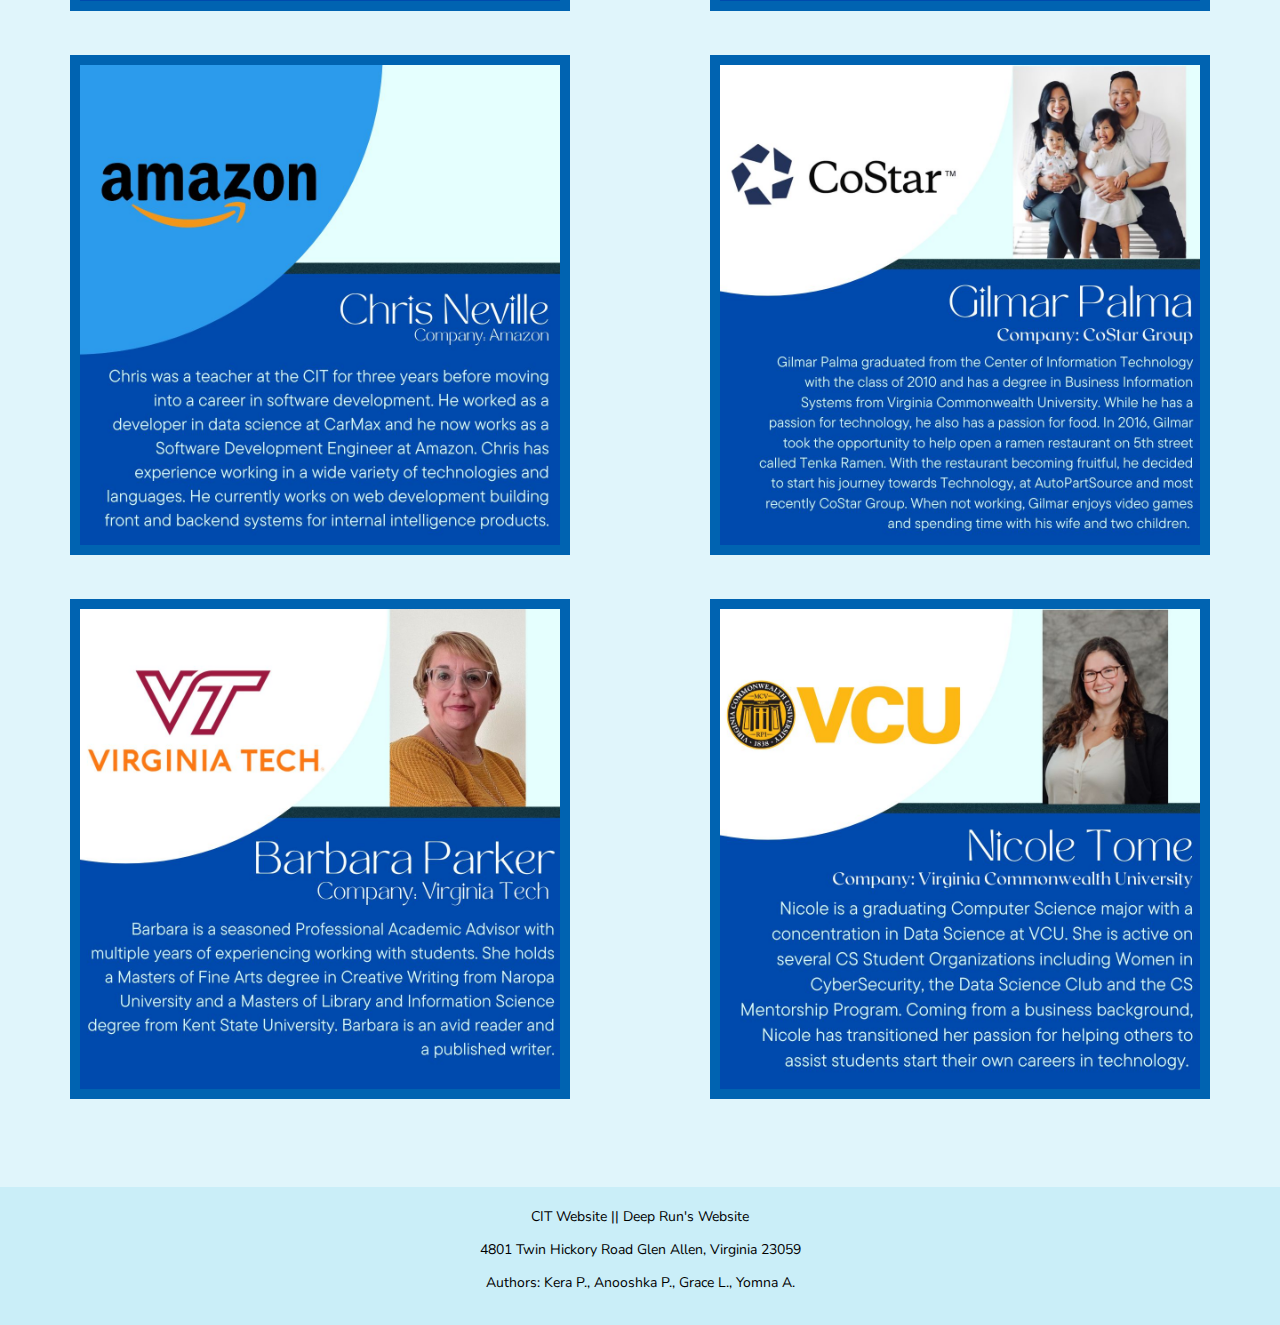
<file: featuredspeakers.html>
<!DOCTYPE html>
<html>

<!-- Metadata about the page: title, font, reference to stylesheet -->

<head>
  <meta name="viewport" content="width=device-width, initial-scale=1.0">
  <link rel="icon" type="image/x-icon" href="./Logo+Option+1..png">
  <meta name="viewport" content="width=device-width">
  <title>GRIT Conference - Featured Speakers</title>
  <link href="https://fonts.googleapis.com/css2?family=IBM+Plex+Mono&family=Lato&display=swap" rel="stylesheet">
  <link href="https://fonts.googleapis.com/css2?family=Nunito+Sans&display=swap" rel="stylesheet">
  <link href="style.css" rel="stylesheet" type="text/css" />

</head>

<!--Kera Parham-->

<body>

  <!--Navigation bar-->
  <header>
    <ul class="nav">
      <li class="nav_image"><a href="./index.html"><img src="./Logo+Option+1..png" alt="GRIT Conference Logo"
            class="logo"></a></li>
      <li class="nav_item"><a href="./index.html">Home</a></li>
      <li class="nav_item"><a href="./citpage.html">About CIT</a></li>
      
      <!-- dropdown for interviews -->
      <li class="dropdown">
        <a href="javascript:void(0)" class="dropbtn">Interviews</a>
        <div class="dropdown-content">
          <a href="./Interviews_Guest.html">Guest Interviews</a>
          <a href="./Interviews_Students.html">Student Interviews</a>
        </div>
      </li>

      <!-- dropdown for Media -->
      <li class="dropdown">
        <a href="javascript:void(0)" class="dropbtn">Media</a>
        <div class="dropdown-content">
          <a href="./iPhotos.html">Photos</a>
          <a href="./iVideos.html">Videos</a>
        </div>
      </li>
      
      <!-- dropdown for featured guests -->
      <li class="dropdown">
        <a href="javascript:void(0)" class="dropbtn">Featured</a>
        <div class="dropdown-content">
          <a href="./featuredcolleges.html">Colleges</a>
          <a href="./featuredspeakers.html">Speakers</a>
          <a href="./featuredsponsor.html">Sponsors</a>
        </div>
      </li>

      <!-- dropdown with links to registration -->
      <!-- <li class="dropdown">
        <a href="javascript:void(0)" class="dropbtn">Registration</a>
        <div class="dropdown-content">
          <a href="https://forms.gle/qLJaKHhzVPaXjfhRA" target="_blank">College Registration</a>
          <a href="https://forms.gle/uxxty1npJLrFctLJ9" target="_blank">Student Registration</a>
          <a href="https://forms.gle/RBKTe2yucbAcHcZn7" target="_blank">Volunteer Registration</a>
          <a href="https://forms.gle/UnEQ94Ep12wDHKYr8" target="_blank">Speakers, Sponsors, Vendors Registration</a>
        </div>
      </li> -->

      <li class="nav_item"><a href="iContactUs.html">Contact Us</a></li>

      <li class="nav_image"><a href="https://teachers.henrico.k12.va.us/deeprun/cit/" target="_blank"><img
            src="./citlogo.png" alt="CIT Logo" class="CITlogo"></a></li>
    </ul>
  </header>

  <br>
  <br>
  <br>
  <br>


  <!-- main body of page -->
  <main class="featured">
    <section class="featuredhead">
      <h3 id="FSpeaktitle">Speakers</h3>
      <!--<h1 class="comingsoon">Coming Soon!</h1>-->
    </section>
    <div id="topspeaker">
      <div id="toprow">
        <img src="/VINT CERF_cropnew.png" alt="speakergraphic" id="vince" class="sponser_img">
      </div>
      <div id="topcolum">
         <img src="./Vida Williams.jpg" alt="vidagraphic" id="vida" class="sponser_img">
      </div>
    </div>
    <br>
    <br>

    <!--<div class="flex-container"></div>-->
    <div id="speakerbox">
      <div id="column1">
        <img src="Caroline Bell.jpg" alt="Caroline Bell" class="speakerbio">
        <br>
        <br>
        <img src="Megan Chen (1).jpg" alt="Megan Chen" class="speakerbio">
        <br>
        <br>
        <img src="Todd Dube.jpg" alt="Todd Dude" class="speakerbio">
        <br>
        <br>
        <img src="/Mike Hallock-Solomon.jpg" alt="Mike Hallock-Solomon" class="speakerbio">
        <br>
        <br>
        <img src="Mia Lu.jpg" alt="Mia Lu" class="speakerbio">
        <br>
        <br>
        <img src="LaDawna McEnhimer.jpg" alt="LaDawna McEnhimer" class="speakerbio">
        <br>
        <br>
        <img src="B. Scott Muench.jpg" alt="Scott Muench" class="speakerbio">
        <br>
        <br>
        <img src="/ChrisNeville.jpg" alt="Chris Neville" class="speakerbio">
        <br>
        <br>
        <img src="/Barbara Parker (1).jpg" alt="barbara parker" class="speakerbio">
      </div>
      <div id="column2">
        <img src="Victoria Brown.jpg" alt="Victoria Brown" class="speakerbio">
        <br>
        <br>
        <img src="/Paul Devitt.jpg" alt="Paul Devitt" class="speakerbio">
        <br>
        <br>
        <img src="/Jeannette Hallock-Solomon.jpg" alt="Jeannettte Hallock-Solmon" class="speakerbio">
        <br>
        <br>
        <img src="Jessica Lu.jpg" alt="Jessica Lu" class="speakerbio">
        
        <br>
        <br>
        <img src="Zach McAuliffe.jpg" alt="Zach McAuliffe" class="speakerbio">
        
        <br>
        <br>
         <img src="/Taylor McGhee.jpg" alt="Taylor McGhee" class="speakerbio">
        <br>
        <br>
        <img src="Victor Kimani Mukora.jpg" alt="Victor Kimani Mukora" class="speakerbio">

        <br>
        <br>
        <img src="Gilmar Palma.jpg" alt="Gilmar Palma" class="speakerbio">
        <br>
        <br>
        <img src="Nicole Tome (1).jpg" alt="Nichole Tome" class="speakerbio">
      </div>
    </div>

    
    <!--featured speaker one 
    <div class="card">
      <img src="default.png" alt="Jane" style="width:100%">
      <div class="container">
        <h2>Jane Doe</h2>
        <p class="title">CEO &amp; Founder</p>
        <p>Some text that describes me lorem ipsum ipsum lorem.</p>
        <p>example@example.com</p>
        <p><button class="button">Contact</button></p>
      </div>
    </div> -->

    <!--featured speaker two 
    <div class="card">
      <img src="default.png" alt="Jane" style="width:100%">
      <div class="container">
        <h2>Jane Doe</h2>
        <p class="title">CEO &amp; Founder</p>
        <p>Some text that describes me lorem ipsum ipsum lorem.</p>
        <p>example@example.com</p>
        <p><button class="button">Contact</button></p>
      </div>
    </div>-->

    <!--featured speaker three
    <div class="card">
      <img src="default.png" alt="Jane" style="width:100%">
      <div class="container">
        <h2>Jane Doe</h2>
        <p class="title">CEO &amp; Founder</p>
        <p>Some text that describes me lorem ipsum ipsum lorem.</p>
        <p>example@example.com</p>
        <p><button class="button">Contact</button></p>
      </div>
    </div> -->

    </div>
    <br>
    <br>
    <br>
    <br>
  </main>

  <!--Footer-->
  <footer class="footerfeatured">
    <a href="https://teachers.henrico.k12.va.us/deeprun/cit/" id="citweb" target="_blank">CIT Website</a> ||
    <a href="https://deeprun.henricoschools.us/" id="deepweb" target="_blank">Deep Run's Website</a>
    <p>4801 Twin Hickory Road
      Glen Allen, Virginia 23059</p>
    <p> Authors: Kera P., Anooshka P., Grace L., Yomna A.</p>
    <br>
  </footer>

</body>

</html>
</file>
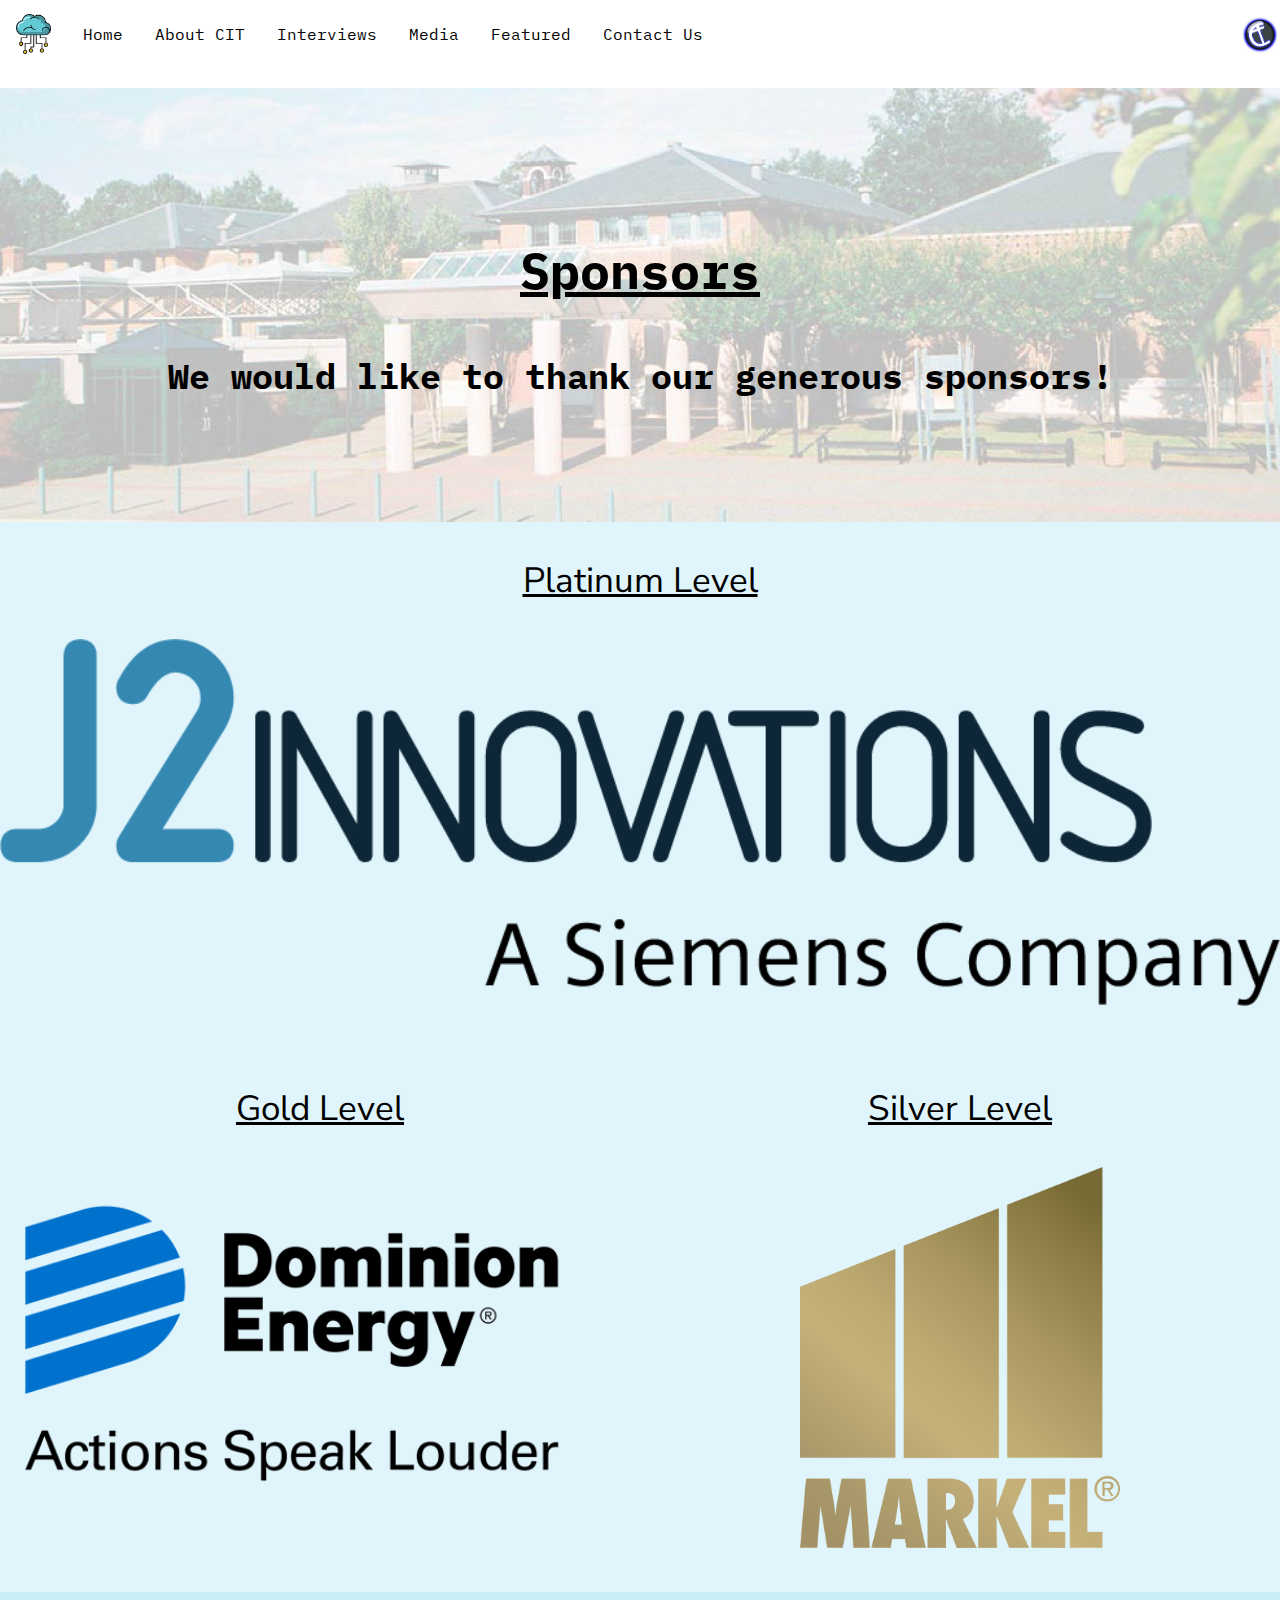
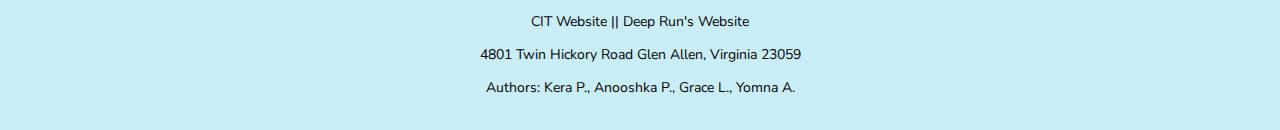
<file: featuredsponsor.html>
<!DOCTYPE html>
<html>

<!-- Metadata about the page: title, font, reference to stylesheet -->

<head>
<meta charset="utf-8">
<link rel="icon" type="image/x-icon" href="./Logo+Option+1..png">
<meta name="viewport" content="width=device-width, initial-scale=1.0">
<title>Featured Sponsors - GRIT Conference</title>
<link href="https://fonts.googleapis.com/css2?family=IBM+Plex+Mono&family=Lato&display=swap" rel="stylesheet">
<link href="https://fonts.googleapis.com/css2?family=Nunito+Sans&display=swap" rel="stylesheet">
<link href="style.css" rel="stylesheet" type="text/css" />

</head>

<!--Kera Parham-->

<body>

<!--Navigation bar-->
<header id="help">
  <ul class="nav">
    <li class="nav_image"><a href="./index.html"><img src="./Logo+Option+1..png" alt="GRIT Conference Logo"
          class="logo"></a></li>
    <li class="nav_item"><a href="./index.html">Home</a></li>
    <li class="nav_item"><a href="./citpage.html">About CIT</a></li>

    <!-- dropdown for interviews -->
    <li class="dropdown">
      <a href="javascript:void(0)" class="dropbtn">Interviews</a>
      <div class="dropdown-content">
        <a href="./Interviews_Guest.html">Guest Interviews</a>
        <a href="./Interviews_Students.html">Student Interviews</a>
      </div>
    </li>

    <!-- dropdown for Media -->
    <li class="dropdown">
      <a href="javascript:void(0)" class="dropbtn">Media</a>
      <div class="dropdown-content">
        <a href="./iPhotos.html">Photos</a>
        <a href="./iVideos.html">Videos</a>
      </div>
    </li>
    
    <!-- dropdown for featured guests -->
    <li class="dropdown">
      <a href="javascript:void(0)" class="dropbtn">Featured</a>
      <div class="dropdown-content">
        <a href="./featuredcolleges.html">Colleges</a>
        <a href="./featuredspeakers.html">Speakers</a>
        <a href="./featuredsponsor.html">Sponsors</a>
      </div>
    </li>

    <!-- dropdown for registration: direct links to forms -->
    <!-- <li class="dropdown">
      <a href="javascript:void(0)" class="dropbtn">Registration</a>
      <div class="dropdown-content">
        <a href="https://forms.gle/qLJaKHhzVPaXjfhRA" target="_blank">College Registration</a>
        <a href="https://forms.gle/uxxty1npJLrFctLJ9" target="_blank">Student Registration</a> <a
          href="https://forms.gle/RBKTe2yucbAcHcZn7" target="_blank">Volunteer Registration</a>
        <a href="https://forms.gle/UnEQ94Ep12wDHKYr8" target="_blank">Speakers, Sponsors, Vendors Registration</a>
      </div>
    </li> -->

    <li class="nav_item"><a href="iContactUs.html">Contact Us</a></li>

    <li class="nav_image"><a href="https://teachers.henrico.k12.va.us/deeprun/cit/" target="_blank"><img
          src="./citlogo.png" alt="CIT Logo" class="CITlogo"></a></li>
  </ul>
</header>

<br>
<br>
<br>
<br>

<!-- main body of page -->

<main class="featured">
  <section class="featuredhead">
    <h3 id="FSpeaktitle">Sponsors</h3>
    <h1 class="comingsoon" id="sponsor_thank">We would like to thank our generous sponsors!</h1>
  </section>

  <p class="sponser_level">Platinum Level</p>
  <div>
    <img src="/J2_Innovations.png" alt="J2 Innovation logo" class="sponser_img" id="j2i">
  </div>
  <br>
  <br>
<div id="sponserbox">
  <div id="goldlevel">
    <p class="sponser_level">Gold Level</p>
    <img src="/DE Logo.png" alt="Dominion Energy logo" class="sponser_img" id="dme">
  </div>
  <div id="silverlevel">
    <p class="sponser_level">Silver Level</p>
    <img src="/Markel-logovector.png" alt="Markel logo" class="sponser_img" id="markel">
  </div>
</div>
  
  <br>
  <br>
  <!-- use flexbox to organize the featured speakers (A+ for using good practice :) ) <div class="flex-container">

    featured speaker one
    <div class="card">
      <img src="default.png" alt="Jane" style="width:100%">
      <div class="container">
        <h2>Jane Doe</h2>
        <p class="title">CEO &amp; Founder</p>
        <p>Some text that describes me lorem ipsum ipsum lorem.</p>
        <p>example@example.com</p>
        <p><button class="button">Contact</button></p>
      </div>
    </div>

    featured speaker two
    <div class="card">
      <img src="default.png" alt="Jane" style="width:100%">
      <div class="container">
        <h2>Jane Doe</h2>
        <p class="title">CEO &amp; Founder</p>
        <p>Some text that describes me lorem ipsum ipsum lorem.</p>
        <p>example@example.com</p>
        <p><button class="button">Contact</button></p>
      </div>
    </div>

    featured speaker three
    <div class="card">
      <img src="default.png" alt="Jane" style="width:100%">
      <div class="container">
        <h2>Jane Doe</h2>
        <p class="title">CEO &amp; Founder</p>
        <p>Some text that describes me lorem ipsum ipsum lorem.</p>
        <p>example@example.com</p>
        <p><button class="button">Contact</button></p>
      </div>
    </div>

    </div>
    <br>
    <br>
    <br>
    <br>
</main>
-->


<!-- Footer -->
<footer class="footerfeatured">
  <a href="https://teachers.henrico.k12.va.us/deeprun/cit/" id="citweb" target="_blank">CIT Website</a> ||
  <a href="https://deeprun.henricoschools.us/" id="deepweb" target="_blank">Deep Run's Website</a>
  <p>4801 Twin Hickory Road
    Glen Allen, Virginia 23059</p>
  <p> Authors: Kera P., Anooshka P., Grace L., Yomna A.</p>
  <br>
</footer>

</body>

</html>
</file>
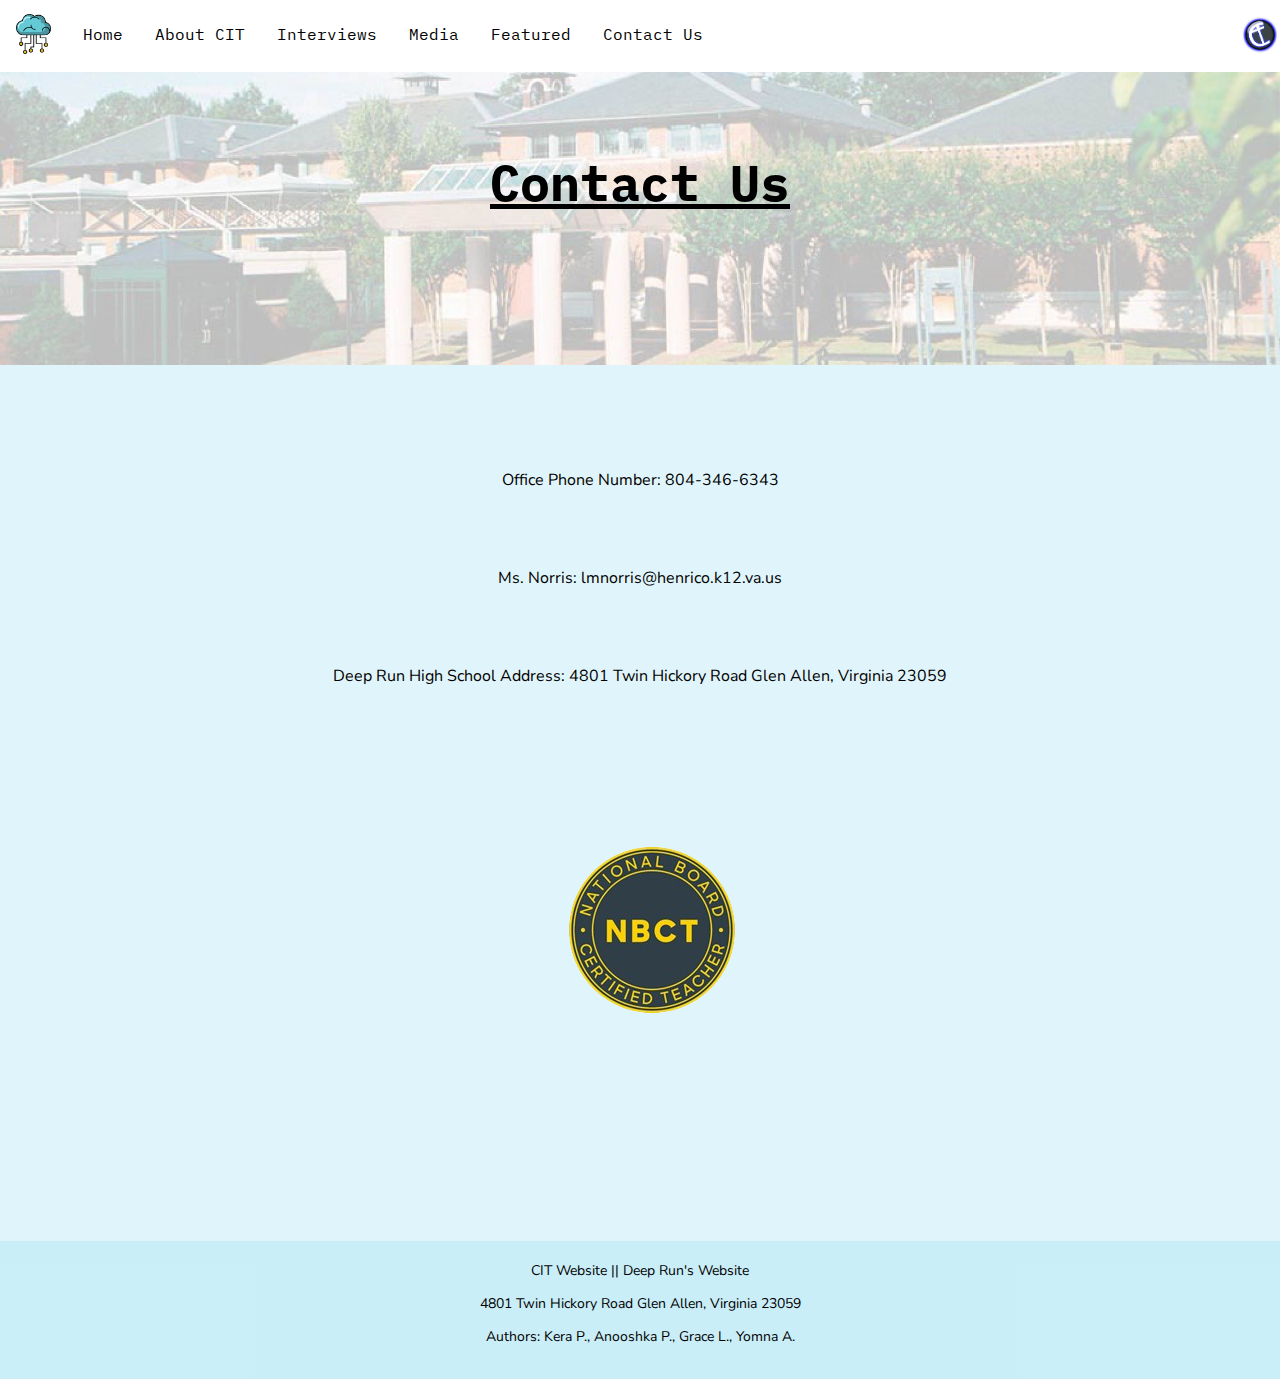
<file: iContactUs.html>
<!DOCTYPE html>
<html>

<head>

  <!-- Metadata about the page: title, font, reference to stylesheet -->
  <meta charset="utf-8">
  <link rel="icon" type="image/x-icon" href="./Logo+Option+1..png">
  <meta name="viewport" content="width=device-width, initial-scale=1.0">
  <title>About the CIT - GRIT Conference</title>
  <link href="https://fonts.googleapis.com/css2?family=IBM+Plex+Mono&family=Lato&display=swap" rel="stylesheet">
  <link href="https://fonts.googleapis.com/css2?family=Nunito+Sans&display=swap" rel="stylesheet">
  <link href="style.css" rel="stylesheet" type="text/css" />
</head>

<!--by Anooshka Pendyal-->

<!-- body for the About CIT page -->

<body id="aboutcitbody">

  <!--Navigation bar-->
  <!-- The navigation bar consists of a list that consists of different pages that the user can go to when the specific text is clicked. -->
  <ul class="nav">
    <li class="nav_image"><a href="./index.html"><img src="./Logo+Option+1..png" alt="GRIT Conference Logo" class="logo"></a></li>
    <li class="nav_item"><a href="./index.html">Home</a></li>
    <li class="nav_item"><a href="./citpage.html">About CIT</a></li>

    <!-- dropdown for interviews -->
    <li class="dropdown">
      <a href="javascript:void(0)" class="dropbtn">Interviews</a>
      <div class="dropdown-content">
        <a href="./Interviews_Guest.html">Guest Interviews</a>
        <a href="./Interviews_Students.html">Student Interviews</a>
      </div>
    </li>

    <!-- dropdown for Media -->
    <li class="dropdown">
      <a href="javascript:void(0)" class="dropbtn">Media</a>
      <div class="dropdown-content">
        <a href="./iPhotos.html">Photos</a>
        <a href="./iVideos.html">Videos</a>
      </div>
    </li>

    <!-- dropdown for featured guests -->
    <li class="dropdown">
      <a href="javascript:void(0)" class="dropbtn">Featured</a>
      <div class="dropdown-content">
        <a href="./featuredcolleges.html">Colleges</a>
        <a href="./featuredspeakers.html">Speakers</a>
        <a href="./featuredsponsor.html">Sponsors</a>
      </div>
    </li>

    <!-- dropdown for registration: direct links to forms -->
    <!-- <li class="dropdown">
      <a href="javascript:void(0)" class="dropbtn">Registration</a>
      <div class="dropdown-content">
        <a href="https://forms.gle/qLJaKHhzVPaXjfhRA" target="_blank">College Registration</a>
        <a href="https://forms.gle/uxxty1npJLrFctLJ9" target="_blank">Student Registration</a>
        <a href="https://forms.gle/RBKTe2yucbAcHcZn7" target="_blank">Volunteer Registration</a>
        <a href="https://forms.gle/UnEQ94Ep12wDHKYr8" target="_blank">Speakers, Sponsors, Vendors Registration</a>
      </div>
    </li> -->

    <li class="nav_item"><a href="iContactUs.html">Contact Us</a></li>

    <li class="nav_image"><a href="https://teachers.henrico.k12.va.us/deeprun/cit/" target="_blank"><img
          src="./citlogo.png" alt="CIT Logo" class="CITlogo"></a></li>
  </ul>

  <section class="featuredhead">
    <h3 id="FSpeaktitle">Contact Us</h3>
    <!--<h1 class="comingsoon">Coming Soon!</h1>-->
  </section>
  
  <br>
  <br>
  <br>
  <br>

  <style>
      .center {
          display: flex;
          justify-content: center;
          align-items: center;
          height: 50vh; /* Adjust as needed */
      }
  </style>
  <p id="centertext">Office Phone Number: 804-346-6343</p>
  <br>
  <br>
  <p id="centertext">Ms. Norris: lmnorris@henrico.k12.va.us</p>
  <br>
  <br>
  <p id="centertext">Deep Run High School Address: 4801 Twin Hickory Road Glen Allen, Virginia 23059</p>
  <div class="center">
    <img src="image001.jpg" alt="a">
  </div>
  <br>
  <br>
  <br>
  <br>

  <!-- Footer -->
    <footer class=footer>
      <a href="https://teachers.henrico.k12.va.us/deeprun/cit/" id="citweb" target="_blank">CIT Website</a> ||
      <a href="https://deeprun.henricoschools.us/" id="deepweb" target="_blank">Deep Run's Website</a>
      <p>4801 Twin Hickory Road Glen Allen, Virginia 23059</p>
      <!-- the coolest people in the world -->
      <p> Authors: Kera P., Anooshka P., Grace L., Yomna A.</p>
      <br>
    </footer>

  </body>

</html>
</file>
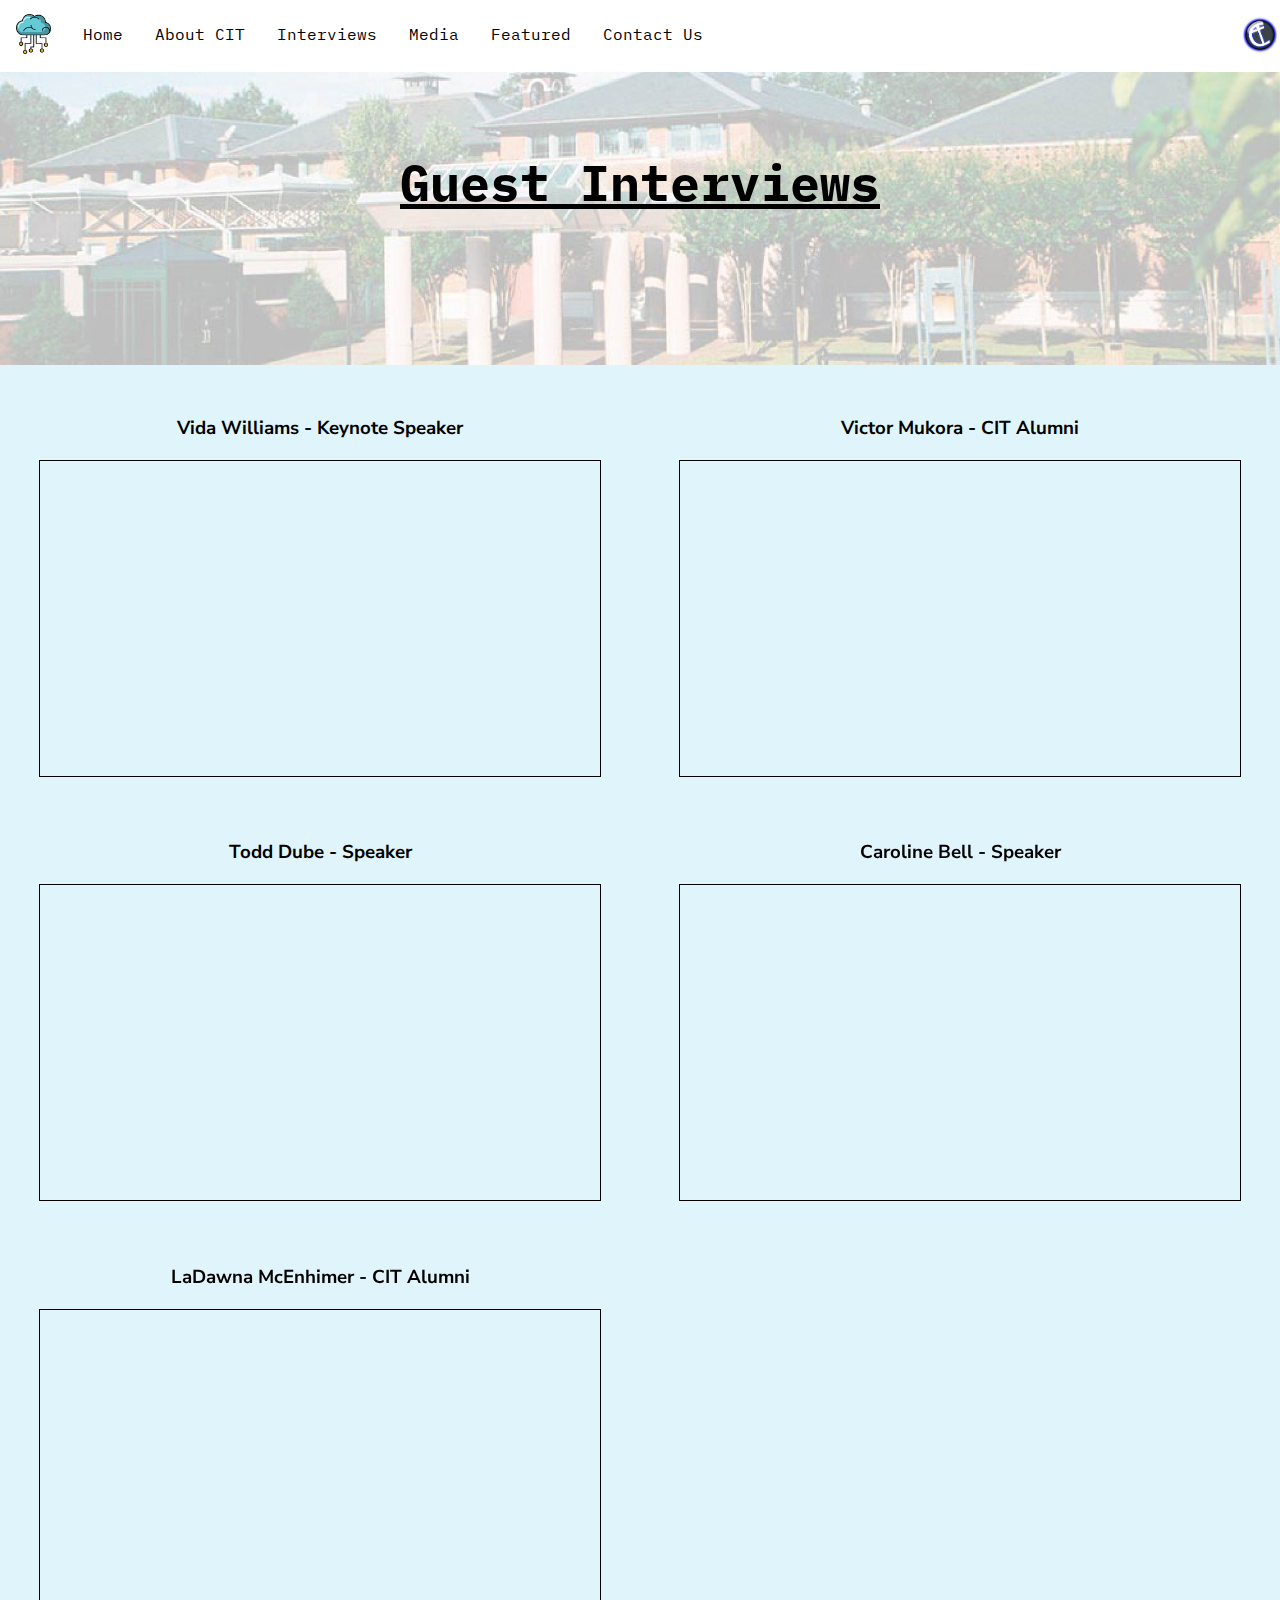
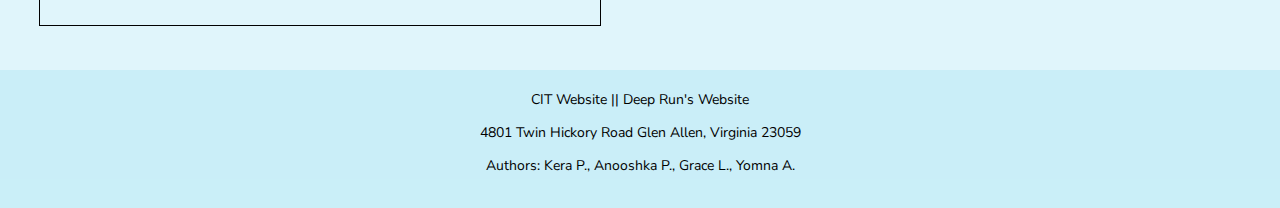
<file: Interviews_Guest.html>
<!DOCTYPE html>
<html>

<head>
  <!-- Metadata about the page: title, font, reference to stylesheet -->
  <meta charset="utf-8">
  <meta name="viewport" content="width=device-width, initial-scale=1.0">
  <link rel="icon" type="image/x-icon" href="./Logo+Option+1..png">
  <title>Interviews_Guest - GRIT Conference</title>
  <link href="https://fonts.googleapis.com/css2?family=IBM+Plex+Mono&family=Lato&display=swap" rel="stylesheet">
  <link href="https://fonts.googleapis.com/css2?family=Nunito+Sans&display=swap" rel="stylesheet">
  <link href="style.css" rel="stylesheet" type="text/css" />
  <script src="script.js"></script>
  <!-- <style>
    /* Add custom styles for the scrollable interviews section */
    body {
      margin: 0;
      padding: 0;
      box-sizing: border-box;
    }

    .indexbody {
      margin: 0;
      padding: 0;
      box-sizing: border-box;
    }

    /* Center the content horizontally */
    .nav {
      display: flex;
      justify-content: center;
      align-items: center;
      list-style: none;
      padding: 0;
      margin: 0;
    }

    .nav li {
      margin: 0;
      padding: 0;
    }

    /* Center the dropdown content */
    .dropdown-content {
      text-align: center;
    }

    /* Add custom styles for the scrollable interviews section */
    .interviews-section {
      max-width: 800px; /* Set a maximum width for the section */
      margin: 0 auto;   /* Center the section horizontally */
      text-align: center; /* Center text inside the section */
      padding: 20px; /* Add padding for better spacing */
    }

    /* Add styles for interview items */
    .interview-item {
      margin-bottom: 20px; /* Add spacing between interview items */
    }
  </style> -->
</head>

<!-- body of the page -->
<body class="indexbody">

  <!-- header section goes from nav bar to the end of the brief description paragraph -->
  <header>
    <!-- Navigation bar -->
    <!-- The navigation bar consists of a list that consists of different pages that the user can go to when the specific text is clicked. -->
    <ul class="nav">
      <li class="nav_image"><a href="./index.html"><img src="./Logo+Option+1..png" alt="GRIT Conference Logo" class="logo"></a></li>
      <li class="nav_item"><a href="./index.html">Home</a></li>
      <li class="nav_item"><a href="./citpage.html">About CIT</a></li>
      
      <!-- dropdown for interviews -->
      <li class="dropdown">
        <a href="javascript:void(0)" class="dropbtn">Interviews</a>
        <div class="dropdown-content">
          <a href="./Interviews_Guest.html">Guest Interviews</a>
          <a href="./Interviews_Students.html">Student Interviews</a>
        </div>
      </li>

      <!-- dropdown for Media -->
      <li class="dropdown">
        <a href="javascript:void(0)" class="dropbtn">Media</a>
        <div class="dropdown-content">
          <a href="./iPhotos.html">Photos</a>
          <a href="./iVideos.html">Videos</a>
        </div>
      </li>
      
      <!-- a drop down for the featured guests -->
      <li class="dropdown">
        <a href="javascript:void(0)" class="dropbtn">Featured</a>
        <div class="dropdown-content">
          <a href="./featuredcolleges.html">Colleges</a>
          <a href="./featuredspeakers.html">Speakers</a>
          <a href="./featuredsponsor.html">Sponsors</a>
        </div>
      </li>

      <!-- Dropdown with registration links -->
      
      <!-- <li class="dropdown">
        <a href="javascript:void(0)" class="dropbtn">Registration</a>
        <div class="dropdown-content">
          <a href="https://forms.gle/qLJaKHhzVPaXjfhRA" target="_blank">College Registration</a>
          <a href="https://forms.gle/uxxty1npJLrFctLJ9" target="_blank">Student Registration</a>
          <a href="https://forms.gle/RBKTe2yucbAcHcZn7" target="_blank">Volunteer Registration</a>
          <a href="https://forms.gle/UnEQ94Ep12wDHKYr8" target="_blank">Speakers, Sponsors, Vendors Registration</a>
        </div>
      </li> -->

      <li class="nav_item"><a href="iContactUs.html">Contact Us</a></li>

      <li class="nav_image"><a href="https://teachers.henrico.k12.va.us/deeprun/cit/" target="_blank"><img src="./citlogo.png" alt="CIT Logo" class="CITlogo"></a></li>
    </ul>
  </header>

  <!-- Guest Interviews Section -->
  <section class="featuredhead">
    <h3 id="FSpeaktitle">Guest Interviews</h3>
    <!--<h1 class="comingsoon">Coming Soon!</h1>-->
  </section>

  <!-- Video 1 -->

  <div id=topspeaker>
    <div id="toprow" >
      <!-- Video 1 - Vida Williams -->
      <h3 id="centertext" style="margin-top: 50px;">Vida Williams - Keynote Speaker</h3>
      <iframe width="560" height="315" src="https://www.youtube.com/embed/4kG02kHGfus?si=8VjQbZXi4xrHHpP7" title="YouTube video player" frameborder="0" allow="accelerometer; autoplay; clipboard-write; encrypted-media; gyroscope; picture-in-picture; web-share" allowfullscreen></iframe>
    </div>
    <br>
    <br>
    <div id="topcolum">
      <!-- Video 2 - Victor Mukora -->
      <h3 id="centertext" style="margin-top: 50px;">Victor Mukora - CIT Alumni</h3>
      <iframe width="560" height="315" src="https://www.youtube.com/embed/5n5pMm6xMVs?si=hrRY0s4GrcVWJeOw" title="YouTube video player" frameborder="0" allow="accelerometer; autoplay; clipboard-write; encrypted-media; gyroscope; picture-in-picture; web-share" allowfullscreen></iframe>
    </div>
  </div>
  <br>
  <br>
  <div id="speakerbox">
    <div id="column1">
      <!-- Video 3 -->
      <h3 id="centertext">Todd Dube - Speaker</h3>
      <iframe width="560" height="315" src="https://www.youtube.com/embed/76MwhslSwfM?si=wbG9YBvRWa6HU8Xh" title="YouTube video player" frameborder="0" allow="accelerometer; autoplay; clipboard-write; encrypted-media; gyroscope; picture-in-picture; web-share" allowfullscreen></iframe>
      <br>
      <br>
      <h3 id="centertext">LaDawna McEnhimer - CIT Alumni</h3>
      <iframe width="560" height="315" src="https://www.youtube.com/embed/vdtiuguYbYE?si=UZ2gju9ojI4tZAw9" title="YouTube video player" frameborder="0" allow="accelerometer; autoplay; clipboard-write; encrypted-media; gyroscope; picture-in-picture; web-share" allowfullscreen></iframe>
    </div>
    <br>
    <br>
    <!-- Video 5 -->
    <div id="column2">
      <h3 id="centertext">Caroline Bell - Speaker</h3>
      <iframe width="560" height="315" src="https://www.youtube.com/embed/6Vq8ZYwwE7o?si=zO1YQosgWrI0ZV90" title="YouTube video player" frameborder="0" allow="accelerometer; autoplay; clipboard-write; encrypted-media; gyroscope; picture-in-picture; web-share" allowfullscreen></iframe>
    </div>
    <!-- Add more videos and names as needed -->
  </div>
  
  <br>
  <br>
  
  <!-- Footer -->
  <div>
    <footer class="footer">
      <a href="https://teachers.henrico.k12.va.us/deeprun/cit/" id="citweb" target="_blank">CIT Website</a> ||
      <a href="https://deeprun.henricoschools.us/" id="deepweb" target="_blank">Deep Run's Website</a>
      <p>4801 Twin Hickory Road
        Glen Allen, Virginia 23059</p>
      <p> Authors: Kera P., Anooshka P., Grace L., Yomna A.</p>
      <br>
    </footer>
  </div>
</body>
</html>
</file>
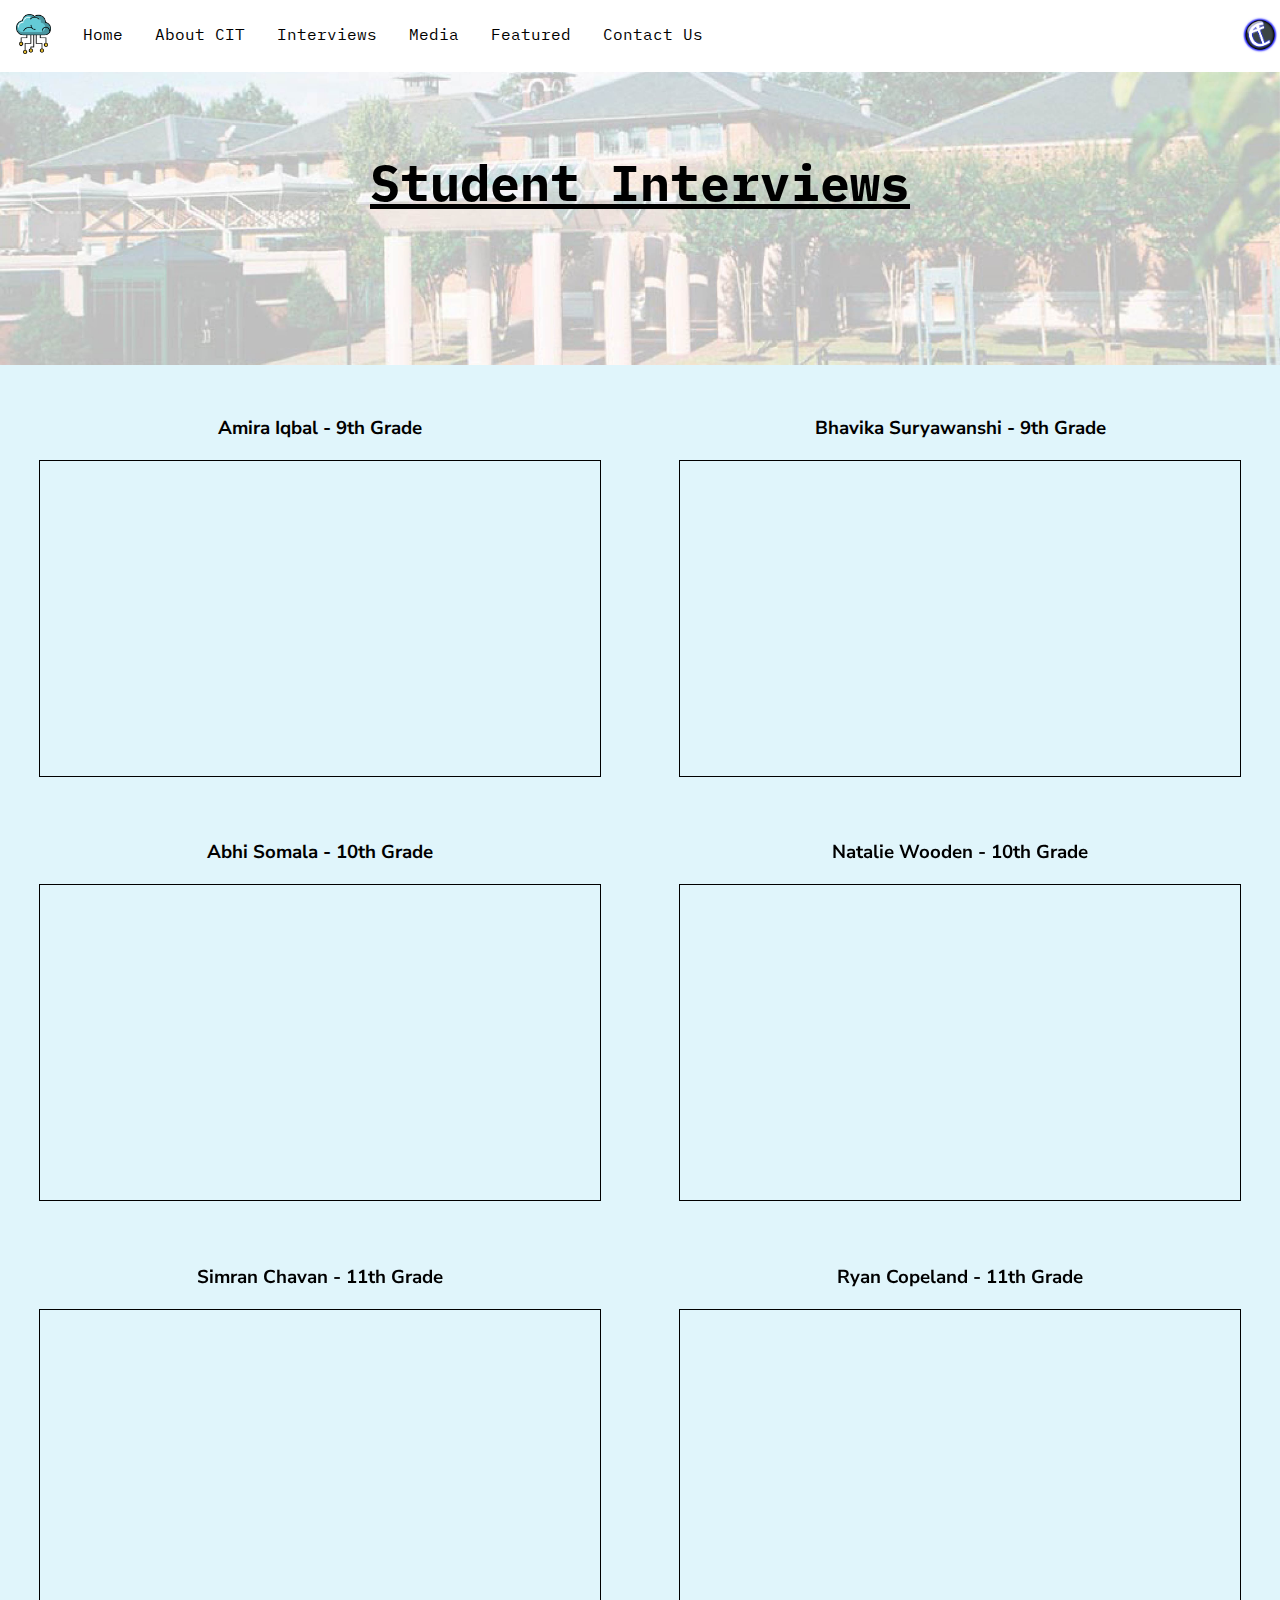
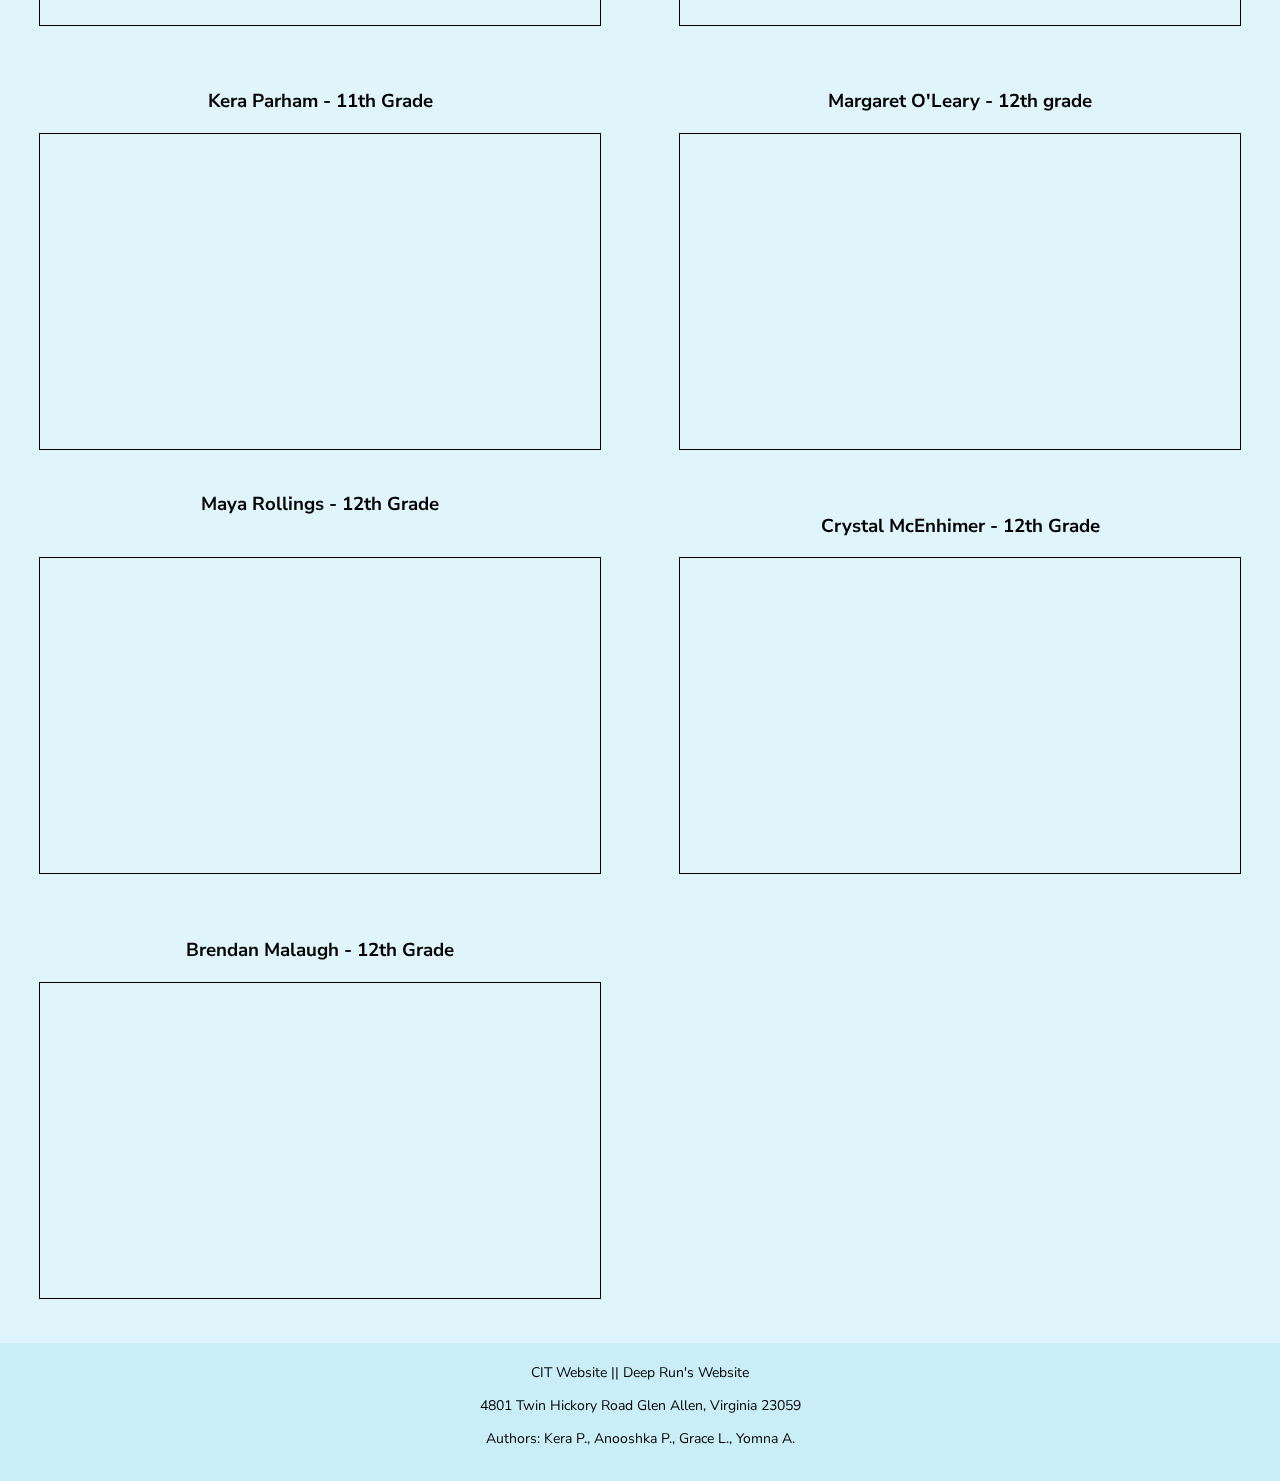
<file: Interviews_Students.html>
<!DOCTYPE html>
<html>

  <head>
    <!-- Metadata about the page: title, font, reference to stylesheet -->
    <meta charset="utf-8">
    <meta name="viewport" content="width=device-width, initial-scale=1.0">
    <link rel="icon" type="image/x-icon" href="./Logo+Option+1..png">
    <title>Interviews_Students - GRIT Conference</title>
    <link href="https://fonts.googleapis.com/css2?family=IBM+Plex+Mono&family=Lato&display=swap" rel="stylesheet">
    <link href="https://fonts.googleapis.com/css2?family=Nunito+Sans&display=swap" rel="stylesheet">
    <link href="style.css" rel="stylesheet" type="text/css" />
    <script src="script.js"></script>
  
  </head>
  
  <!-- body of the page -->
  <body class="indexbody">
  
    <!-- header section goes from nav bar to the end of the brief description paragraph -->
    <header>
      <!-- Navigation bar -->
      <!-- The navigation bar consists of a list that consists of different pages that the user can go to when the specific text is clicked. -->
      <ul class="nav">
        <li class="nav_image"><a href="./index.html"><img src="./Logo+Option+1..png" alt="GRIT Conference Logo" class="logo"></a></li>
        <li class="nav_item"><a href="./index.html">Home</a></li>
        <li class="nav_item"><a href="./citpage.html">About CIT</a></li>
  
        <!-- dropdown for interviews -->
        <li class="dropdown">
          <a href="javascript:void(0)" class="dropbtn">Interviews</a>
          <div class="dropdown-content">
            <a href="./Interviews_Guest.html">Guest Interviews</a>
            <a href="./Interviews_Students.html">Student Interviews</a>
          </div>
        </li>

        <!-- dropdown for Media -->
        <li class="dropdown">
          <a href="javascript:void(0)" class="dropbtn">Media</a>
          <div class="dropdown-content">
            <a href="./iPhotos.html">Photos</a>
            <a href="./iVideos.html">Videos</a>
          </div>
        </li>
        <!-- a drop down for the featured guests -->
        <li class="dropdown">
          <a href="javascript:void(0)" class="dropbtn">Featured</a>
          <div class="dropdown-content">
            <a href="./featuredcolleges.html">Colleges</a>
            <a href="./featuredspeakers.html">Speakers</a>
            <a href="./featuredsponsor.html">Sponsors</a>
          </div>
        </li>
  
        <!-- Dropdown with registration links -->
        <!-- <li class="dropdown">
          <a href="javascript:void(0)" class="dropbtn">Registration</a>
          <div class="dropdown-content">
            <a href="https://forms.gle/qLJaKHhzVPaXjfhRA" target="_blank">College Registration</a>
            <a href="https://forms.gle/uxxty1npJLrFctLJ9" target="_blank">Student Registration</a>
            <a href="https://forms.gle/RBKTe2yucbAcHcZn7" target="_blank">Volunteer Registration</a>
            <a href="https://forms.gle/UnEQ94Ep12wDHKYr8" target="_blank">Speakers, Sponsors, Vendors Registration</a>
          </div>
        </li> -->
  
        <li class="nav_item"><a href="iContactUs.html">Contact Us</a></li>
  
        <li class="nav_image"><a href="https://teachers.henrico.k12.va.us/deeprun/cit/" target="_blank"><img src="./citlogo.png" alt="CIT Logo" class="CITlogo"></a></li>
      </ul>
    </header>
  
    <!-- Student Interviews Section -->
    <section class="featuredhead">
      <h3 id="FSpeaktitle">Student Interviews</h3>
      <!--<h1 class="comingsoon">Coming Soon!</h1>-->
    </section>
    
    <div id=topspeaker>
      <div id="toprow" >
        <!-- Video 1 - Amira Iqbal -->
        <h3 id="centertext" style="margin-top: 50px;">Amira Iqbal -  9th Grade</h3>
        <iframe width="560" height="315" src="https://www.youtube.com/embed/7J7pwSwBRVI" title="YouTube video player" frameborder="0" allow="accelerometer; autoplay; clipboard-write; encrypted-media; gyroscope; picture-in-picture; web-share" allowfullscreen></iframe>
      </div>
      <br>
      <br>
      <div id="topcolum">
        <!-- Video 2 - Bhavika Suryawanshi -->
        <h3 id="centertext" style="margin-top: 50px;">Bhavika Suryawanshi - 9th Grade</h3>
        <iframe width="560" height="315" src="https://www.youtube.com/embed/bZcvchz3C6E?si=WxzwU6AzvRAG9m1C" title="YouTube video player" frameborder="0" allow="accelerometer; autoplay; clipboard-write; encrypted-media; gyroscope; picture-in-picture; web-share" allowfullscreen></iframe>
      </div>
    </div>
    <br>
    <br>
    <div id="speakerbox">
      <!-- Video 3 - Abhi Somala -->
      <div id="column1">
        <h3 id="centertext">Abhi Somala - 10th Grade</h3>
        <iframe width="560" height="315" src="https://www.youtube.com/embed/Z93jPqJCZS4?si=hW_oxiO609tdXN6H" title="YouTube video player" frameborder="0" allow="accelerometer; autoplay; clipboard-write; encrypted-media; gyroscope; picture-in-picture; web-share" allowfullscreen></iframe>
        <br>
        <br>
        <!-- Video 4 - Simran Chavan -->
        <h3 id="centertext">Simran Chavan - 11th Grade</h3>
        <iframe width="560" height="315" src="https://www.youtube.com/embed/A9HbFCr7b4Q?si=vP1JPHT-zeo2rn5F" title="YouTube video player" frameborder="0" allow="accelerometer; autoplay; clipboard-write; encrypted-media; gyroscope; picture-in-picture; web-share" allowfullscreen></iframe>
        <br>
        <br>
        <h3 id="centertext">Kera Parham - 11th Grade</h3>
        <iframe width="560" height="315" src="https://www.youtube.com/embed/27X6G48A8FM" title="YouTube video player" frameborder="0" allow="accelerometer; autoplay; clipboard-write; encrypted-media; gyroscope; picture-in-picture; web-share" allowfullscreen></iframe>
        <br>
        <h3 id="centertext">Maya Rollings - 12th Grade</h3> <br>
        <iframe width="560" height="315" src="https://www.youtube.com/embed/MjR8G-s5l0g?si=9vSKMCvY7B8CtpKa" title="YouTube video player" frameborder="0" allow="accelerometer; autoplay; clipboard-write; encrypted-media; gyroscope; picture-in-picture; web-share" allowfullscreen></iframe>
        <br>
        <br>
        <h3 id="centertext">Brendan Malaugh - 12th Grade</h3>
        <iframe width="560" height="315" src="https://www.youtube.com/embed/hKGGXUxS6L4?si=X-QzrKD6Ly92k5t7" title="YouTube video player" frameborder="0" allow="accelerometer; autoplay; clipboard-write; encrypted-media; gyroscope; picture-in-picture; web-share" allowfullscreen></iframe>
      </div>
      <br>
      <br>
      <div id="column2">
        <!-- Video 5 - Natalie Wooden -->
        <h3 id="centertext">Natalie Wooden - 10th Grade</h3>
        <iframe width="560" height="315" src="https://www.youtube.com/embed/itot8Cj9wCE?si=YeI170Wa9_j2kvdX" title="YouTube video player" frameborder="0" allow="accelerometer; autoplay; clipboard-write; encrypted-media; gyroscope; picture-in-picture; web-share" allowfullscreen></iframe>
        <br>
        <br>
        <!-- Video 6 - Ryan Copeland uy-->
        <h3 id="centertext">Ryan Copeland - 11th Grade </h3>
        <iframe width="560" height="315" src="https://www.youtube.com/embed/HjmWdXCojTs" title="YouTube video player" frameborder="0" allow="accelerometer; autoplay; clipboard-write; encrypted-media; gyroscope; picture-in-picture; web-share" allowfullscreen></iframe>
        <br>
        <br>
        <h3 id="centertext">Margaret O'Leary - 12th grade</h3>
        <iframe width="560" height="315" src="https://www.youtube.com/embed/01sWA4KFsA4" title="YouTube video player" frameborder="0" allow="accelerometer; autoplay; clipboard-write; encrypted-media; gyroscope; picture-in-picture; web-share" allowfullscreen></iframe>
        <br>
        <br>
        <h3 id="centertext">Crystal McEnhimer - 12th Grade</h3>
        <iframe width="560" height="315" src="https://www.youtube.com/embed/jNb7w0g1FI0?si=gyNN8gsdwz6G36nm" title="YouTube video player" frameborder="0" allow="accelerometer; autoplay; clipboard-write; encrypted-media; gyroscope; picture-in-picture; web-share" allowfullscreen></iframe>
      </div>
    </div>
    <!-- Add more videos and names as needed -->
    
    <br>
    <br>
    
    <!-- Footer -->
    <div>
      <footer class="footer">
        <a href="https://teachers.henrico.k12.va.us/deeprun/cit/" id="citweb" target="_blank">CIT Website</a> ||
        <a href="https://deeprun.henricoschools.us/" id="deepweb" target="_blank">Deep Run's Website</a>
        <p>4801 Twin Hickory Road
          Glen Allen, Virginia 23059</p>
        <p> Authors: Kera P., Anooshka P., Grace L., Yomna A.</p>
        <br>
      </footer>
    </div>
  </body>
</html>
</file>
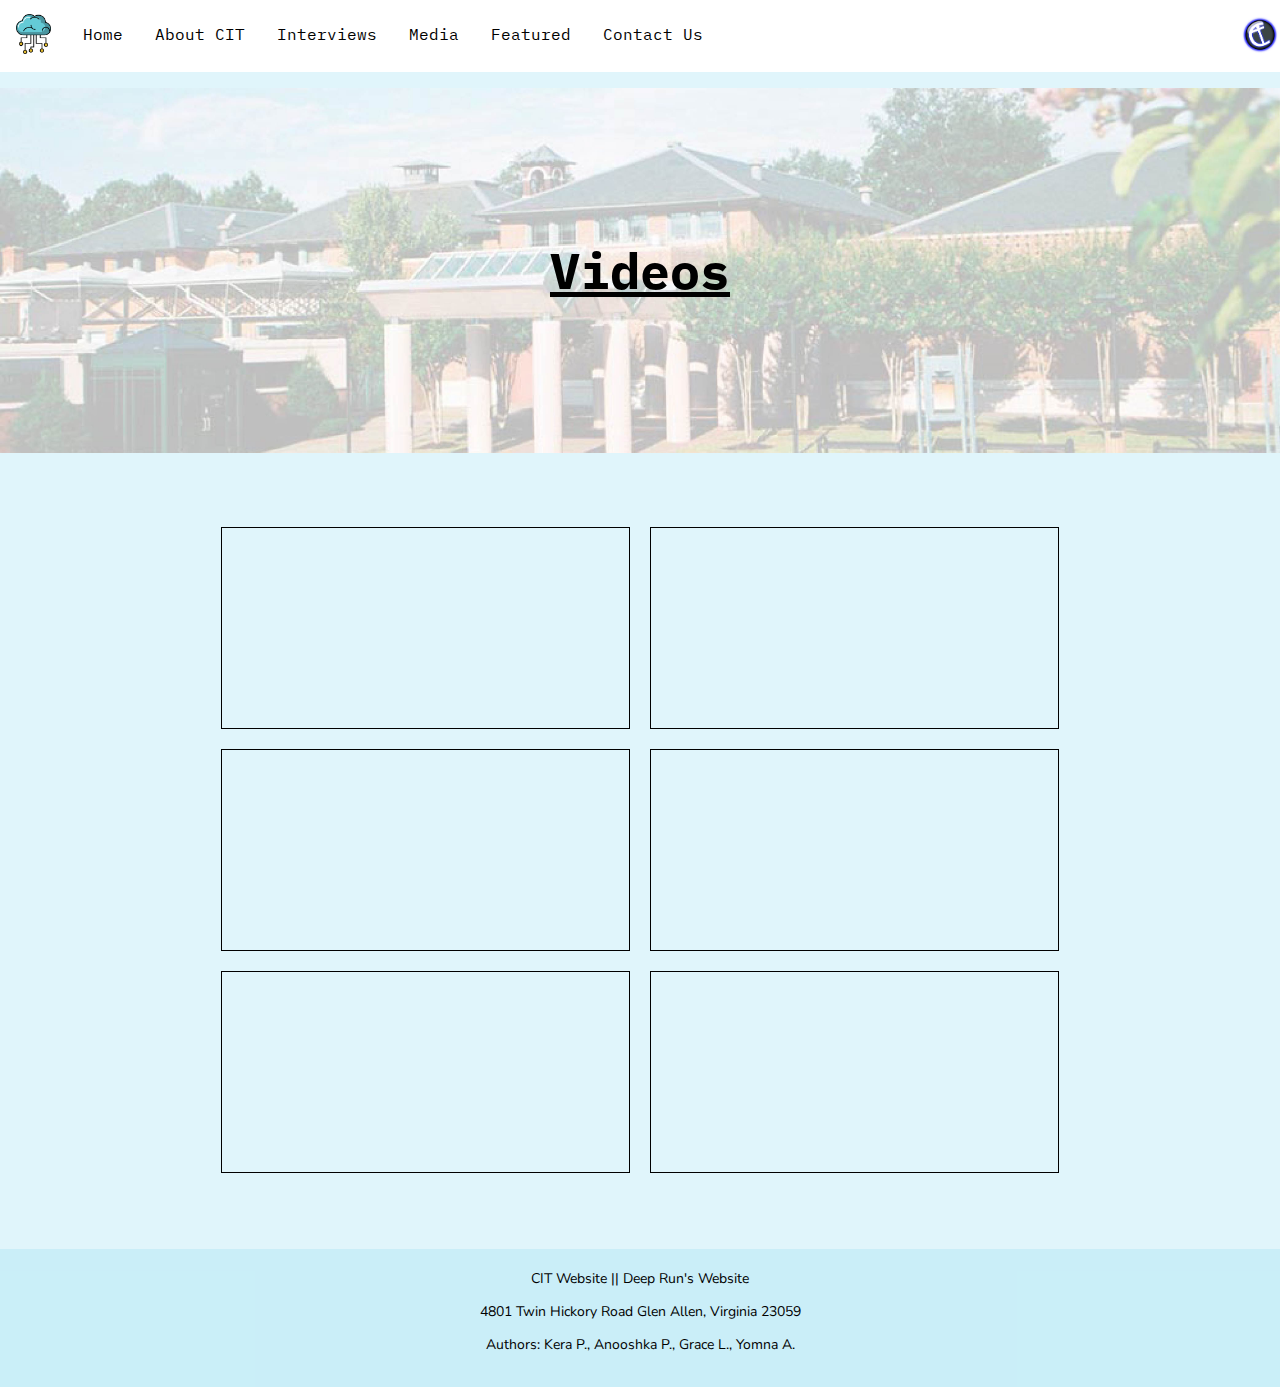
<file: iVideos.html>
<!DOCTYPE html>
<html>
  <head>

    <!-- Metadata about the page: title, font, reference to stylesheet -->
    <meta charset="utf-8">
    <link rel="icon" type="image/x-icon" href="./Logo+Option+1..png">
    <meta name="viewport" content="width=device-width, initial-scale=1.0">
    <title>About the CIT - GRIT Conference</title>
    <link href="https://fonts.googleapis.com/css2?family=IBM+Plex+Mono&family=Lato&display=swap" rel="stylesheet">
    <link href="https://fonts.googleapis.com/css2?family=Nunito+Sans&display=swap" rel="stylesheet">
    <link href="style.css" rel="stylesheet" type="text/css" />
  </head>

  <!--by Anooshka Pendyal-->

  <!-- body for the About CIT page -->

  <body id="aboutcitbody">

    <!--Navigation bar-->
    <!-- The navigation bar consists of a list that consists of different pages that the user can go to when the specific text is clicked. -->
    <ul class="nav">
      <li class="nav_image"><a href="./index.html"><img src="./Logo+Option+1..png" alt="GRIT Conference Logo" class="logo"></a></li>
      <li class="nav_item"><a href="./index.html">Home</a></li>
      <li class="nav_item"><a href="./citpage.html">About CIT</a></li>

      <!-- dropdown for interviews -->
      <li class="dropdown">
        <a href="javascript:void(0)" class="dropbtn">Interviews</a>
        <div class="dropdown-content">
          <a href="./Interviews_Guest.html">Guest Interviews</a>
          <a href="./Interviews_Students.html">Student Interviews</a>
        </div>
      </li>

      <!-- dropdown for Media -->
      <li class="dropdown">
        <a href="javascript:void(0)" class="dropbtn">Media</a>
        <div class="dropdown-content">
          <a href="./iPhotos.html">Photos</a>
          <a href="./iVideos.html">Videos</a>
        </div>
      </li>

      <!-- dropdown for featured guests -->
      <li class="dropdown">
        <a href="javascript:void(0)" class="dropbtn">Featured</a>
        <div class="dropdown-content">
          <a href="./featuredcolleges.html">Colleges</a>
          <a href="./featuredspeakers.html">Speakers</a>
          <a href="./featuredsponsor.html">Sponsors</a>
        </div>
      </li>

      <!-- dropdown for registration: direct links to forms -->
      <!-- <li class="dropdown">
        <a href="javascript:void(0)" class="dropbtn">Registration</a>
        <div class="dropdown-content">
          <a href="https://forms.gle/qLJaKHhzVPaXjfhRA" target="_blank">College Registration</a>
          <a href="https://forms.gle/uxxty1npJLrFctLJ9" target="_blank">Student Registration</a>
          <a href="https://forms.gle/RBKTe2yucbAcHcZn7" target="_blank">Volunteer Registration</a>
          <a href="https://forms.gle/UnEQ94Ep12wDHKYr8" target="_blank">Speakers, Sponsors, Vendors Registration</a>
        </div>
      </li> -->

      <li class="nav_item"><a href="iContactUs.html">Contact Us</a></li>

      <li class="nav_image"><a href="https://teachers.henrico.k12.va.us/deeprun/cit/" target="_blank"><img
            src="./citlogo.png" alt="CIT Logo" class="CITlogo"></a></li>
    </ul>

    <br>
    <br>
    <br>
    <br>

<head>
  <!-- Metadata about the page: title, font, reference to stylesheet -->
  <meta charset="utf-8">
  <meta name="viewport" content="width=device-width, initial-scale=1.0">
  <link rel="icon" type="image/x-icon" href="./Logo+Option+1..png">
  <title>Interviews_Students - GRIT Conference</title>
  <link href="https://fonts.googleapis.com/css2?family=IBM+Plex+Mono&family=Lato&display=swap" rel="stylesheet">
  <link href="https://fonts.googleapis.com/css2?family=Nunito+Sans&display=swap" rel="stylesheet">
  <link href="style.css" rel="stylesheet" type="text/css" />
  <script src="script.js"></script>
</head>

<!-- body of the page -->
<body class="indexbody">

  <!-- ... (existing code) ... -->

  <!-- Photos Section -->
  <section class="featuredhead">
    <h3 id="FSpeaktitle">Videos</h3>
  </section>
  <br>
  <br>

  <style>
    .center {
      text-align: center;
    }

    .center img {
      /* display: inline-block; */
      margin: 10px; /* Add margin between images if needed */
    }
  </style>

  <!-- ... (existing code) ... -->

  <!-- Videos Section -->
      <style>
          .video-container {
              display: flex;
              flex-wrap: wrap;
              justify-content: center;
              align-items: center;
              margin-top: 20px;
          }

          .video-container iframe {
              margin: 10px;
              width: calc(33.33% - 20px);
              height: 200px;
          }
      </style>

      <div class="video-container">
        
          <iframe width="560" height="315" src="https://www.youtube.com/embed/OmzZzBEDWtU" frameborder="0"
              allowfullscreen></iframe>

          <iframe width="560" height="315" src="https://www.youtube.com/embed/14yUE0zxfDs" frameborder="0"
              allowfullscreen></iframe>

          <iframe width="560" height="315" src="https://www.youtube.com/embed/6bzD9_toI-4" frameborder="0"
              allowfullscreen></iframe>

          <iframe width="560" height="315" src="https://www.youtube.com/embed/U2JD9cOpKCc" frameborder="0"
              allowfullscreen></iframe>

          <iframe width="560" height="315" src="https://www.youtube.com/embed/xYssYYiytjc" frameborder="0"
              allowfullscreen></iframe>

          <iframe width="560" height="315" src="https://www.youtube.com/embed/gdiAfG9XdG0" frameborder="0"
              allowfullscreen></iframe>
      </div>

      <br>
  </section>

  </div>

  <br>
  <br>

  <!-- ... (existing code) ... -->

  <!-- Footer -->
  <div>
    <footer class="footer">
      <a href="https://teachers.henrico.k12.va.us/deeprun/cit/" id="citweb" target="_blank">CIT Website</a> ||
      <a href="https://deeprun.henricoschools.us/" id="deepweb" target="_blank">Deep Run's Website</a>
      <p>4801 Twin Hickory Road
        Glen Allen, Virginia 23059</p>
      <p> Authors: Kera P., Anooshka P., Grace L., Yomna A.</p>
      <br>
    </footer>
  </div>
</body>

</html>
</file>
<file: style.css>
du/* ---------------GENERAL STYLING--------------- */
html, body {
  height: 100%;
  width: 100%;
  font-family: 'Nunito Sans', sans-serif;
  color:black;
  margin: 0px;
  padding: 0px;
}

/* Navigation bar format */
ul.nav {
  list-style-type: none;
  margin: 0;
  padding: 0; 
  position: fixed;
  background-color: white;
  width: 100%;
  margin-top:0px;
  font-family: 'IBM Plex Mono', monospace;
}

/* make all of the items in the nav bar align left */
ul.nav li {
  float: left;
}

/* spacing for nav bar */
li.nav_item, li.dropdown {
   padding-top: 10px;
}

/* styling for each item in nav bar */
li a, .dropbtn {
  display: inline-block;
  color: black;
  text-align: center;
  padding: 14px 16px;
  text-decoration: none;
}

/* when you hover over the nav bar and dropdown, it will change colors */
li a:hover, .dropdown:hover .dropbtn {
  color: #545454;
}

/* dropdown in nav bar */
li.dropdown {
  display: inline-block;
}

/* general styling for dropdown */
.dropdown-content {
  display: none;
  position: absolute;
  background-color: #f9f9f9;
  min-width: 160px;
  box-shadow: 0px 8px 16px 0px rgba(0,0,0,0.2);
  z-index: 1;
}

/* styling for items in dropdown */
.dropdown-content a {
  color: black;
  padding: 12px 16px;
  text-decoration: none;
  display: block;
  text-align: left;
}

/* when you hover over the dropdown, it will change colors */
.dropdown-content a:hover {
  background-color: #f1f1f1;
}

/* dropdown */
.dropdown:hover .dropdown-content {
  display: block;
}

/* set size of grit logo in nav bar */
.logo {
  width:35px;
  height:40px;
}

/* set size and position of cit logo in nav bar */
.CITlogo {
  top: 15px;
  width: 40px;
  position: absolute;
  right: 0;
}

/* Customize scrollbar (https://www.w3schools.com/howto/howto_css_custom_scrollbar.asp) */
::-webkit-scrollbar {
  width: 12px;
}

/* Track */
::-webkit-scrollbar-track {
  background: #f1f1f1; 
}
 
/* Handle */
::-webkit-scrollbar-thumb {
  background: #98DFF14D; 
}

/* Handle on hover */
::-webkit-scrollbar-thumb:hover {
  background: #555; 
}

/* This styles the all items contained in a fieldset, such as the countdown and student statements */

/* style the header of the fieldset */
legend{
  font-size: 1.5em;
  border: 1px solid black;
  border-radius: 15px;
  padding: 15px;
  background-color: #2596be;
  color: white;
  margin-left: auto;
  margin-right: auto;
}

/* Setting background color of all elements in legend */
legend * {
  background-color: #98DFF14D;
}

/* style the fieldset and its border */
fieldset {
  background-color: white;
  border-radius: 15px;
  border-color: #0063b1;
  border-style: solid;
}

/* styling for footer */
.footer{
  display: block;
  background-color:#98DFF14D;
  text-align: center;
  width: 100%;
  font-size: 14px;
  top: 2100px;
  padding-top: 20px;
}

/* styling links for websites in the footer */
#citweb, #deepweb{
  text-decoration: none;
  color: black;
}

/* underline links when hovered over */
#citweb:hover, #deepweb:hover {
  text-decoration: underline;
}


/* ---------------HOME PAGE STYLING--------------- */
/* Kera Parham: Home page */

  


  
/* animation typing https://css-tricks.com/snippets/css/typewriter-effect/ */ 
@media (min-width: 1000px){

#title{
  font-size: 48px; 
  font-family: 'IBM Plex Mono', monospace;
}
.container{
  display: inline-block;
  

}
.typewriter h1 {
  
  font-family: monospace;
  overflow: hidden; 
  border-right: .15em solid white; 
  white-space: nowrap; 
  letter-spacing: .15em; 
  animation: 
    typing 3.5s steps(80, end),
    blink-caret .5s step-end infinite;
}

/* The typing effect */
@keyframes typing {
  from { width: 0 }
  to { width: 100% }
}

/* The typewriter cursor effect */
@keyframes blink-caret {
  from, to { border-color: transparent }
  50% { border-color: white }
}
}

@media (max-width: 1000px){
  #title{
  font-size: 40px; 
  font-family: 'IBM Plex Mono', monospace;
  
}
}

@media (max-width: 600px){
  #title{
  font-size: 40px; 
  font-family: 'IBM Plex Mono', monospace;
  
}
}


/* The calender format and the location picture*/
.calender,.location{
  width: 25px;
  height: 25px;
}

#calendar, #location{
  margin-top: 10px;
  margin: 10px;
}

/* styling for calendar and pindrop */
.date a, .place a{
  color: black;
  font-family: 'IBM Plex Mono', monospace;
  text-decoration: none;
}

/* change color if calendar and pindrop are hovered over */
.date a:hover, .place a:hover{
  color: white;
}

/* This is the header section*/
.indexbody{
  background: #98DFF14D;
}

/* styling main title of page 
#title{
  font-size: 40px; 
  font-family: 'IBM Plex Mono', monospace;
}
*/
/* center background image of header */
.header_image{
  margin-left: auto;
  margin-right: auto;
}

/* styling for main body of home page */
article{
  font-weight: lighter;
  border-radius: 15px;
  color: black;
  font-family: 'Nunito Sans', sans-serif;
  text-align: center;
}

/* center headings in the main body */
article h3 {
  padding-left: 5%;
  padding-right: 5%;
}

/* styling for paragraph in header */
.topdesc{
  font-size: 23px;
  color:black;
}

/* styling for countdown */
#demo{
  font-size: 40px;
  color: black;
}

/* body of countdown styling */
.time{
  background-color: white;
  margin-left: auto;
  margin-right:auto;
  text-align: center;
}

/* center and set size of countdown */
#countdown {
  width: 50%;
  display: block;
  margin-left: auto;
  margin-right: auto;
  
}

/* center description of conference */
section, .desc {
  text-align: center;
}

/* styling for paragraph about grit */
.aboutgrit {
  border: 2px solid#0063b1;
  padding: 20px;
  text-align: left;
  background-color: white;
  font-size: 18px;
  border-radius: 20px;
}

/* container for about grit paragraph */
.gritdesc {
  margin: 75px 50px;
  font-size: 20px;
}

/* formatting header */
header, .header{
  background-color:#0063b1;
  background-size: cover;
  background-image: url("./glenallennew3.jpg");
  background-repeat: no-repeat;
  text-align:center;  
}

/* styling for title of tracks and sessions table and agenda table*/
.tt_tracksession, .tt_agenda {
  text-align: center;
  text-decoration: underline;
  font-family: 'IBM Plex Mono', monospace;
  color: black;
  font-size: 30px;
}

/* styling for tables (tracks and sessions and agenda) */
.tracksession, .tracksession_td, .tracksession_th, .agenda_t, .agenda_td, .agenda_th {
  border: 2px solid #64CBD6;
  /*border: 2px solid #79FFA0;*/
  font-size: 22px;
  padding: 10px;
}

/* alternate table row colors */
tr:nth-child(odd) {
  background-color: white;
}

tr:nth-child(even) {
  background-color: #F5F5F5;
}

/* center tables */
.agenda_t, .tracksession {
  margin-left: auto;
  margin-right: auto;
  border-collapse: collapse;
}

/* style titles of featured guests pages */
#tt_desc {
  font-size: 32px;
}

/* style titles of featured guests pages */
#tt_desc {
  text-align: center;
  text-decoration: underline;
  font-family: 'IBM Plex Mono', monospace;
}

/*

}*/



/* ---------------ABOUT THE CIT PAGE STYLING--------------- */
/* By Anooshka Pendyal */

/* background color of about cit page */
#aboutcitbody{
  background-color: #98DFF14D;
}

/* change color when bolding text */
#aboutcitbody b{
  color: #2596be;
}

/* center student samples and paragraphs in page body */
#about_cit, #student_samples {
  margin-left: 50px;
  margin-right: 50px;
}

/* style headings  */
#about_cit h1, #student_samples h1 {
  font-family: 'IBM Plex Mono', monospace;
}

/* style page title of about cit */
#about_cit #page_title {
  font-size: 2.75em;
  text-align: center;
}

/* border for about cit paragraphs */
.about_cit_border {
  border: 2px solid #0063b1;
  /*border: 2px solid #E1B92F;*/
  border-radius: 15px;
  background-color: white;
}

/* spacing for about cit paragraphs */
.about_cit_border p {
  padding-left: 25px;
  padding-right: 25px;
  padding-top: 10px;
  padding-bottom: 10px;
}

/* add some space to the bottom of the about cit paragraphs and buttons */
.about_cit_border .button-container-div {
  margin-bottom: 20px;
}

/* styling border for buttons */
.about_cit_border .button-container-div a {
  border: 1px solid black;
  box-shadow: 2px 4px #888888;
}

/* font for paragraphs in about cit */
.about_cit p {
  font-family: 'Nunito Sans', sans-serif;
}

/* general styling for buttons */

/*
.button, .buttonc {
  border-radius: 5px;
  text-decoration: none;
  color:black;
  background-color:white;
  padding: 10px;
  font-family: 'IBM Plex Mono', monospace;
  font-weight: bold;
  margin: auto;
  text-align: center;
  display: block;
  margin-left: auto;
  margin-right: auto;
  width: 30%;
}
*/
.button {
  border-radius: 5px;
  text-decoration: none;
  color:black;
  background-color:white;
  padding: 10px;
  font-family: 'IBM Plex Mono', monospace;
  font-weight: bold;
  margin: auto;
  text-align: center;
  display: block;
  margin-left: auto;
  margin-right: auto;
  width: 30%;
}

/* styling for slideshow */
iframe {
  border: 1px solid black;
  display: block;
  margin-left: auto;
  margin-right: auto;
}

/* center title text for student samples */
#student_samples h1 {
  text-align: center;
}

/* styling the container for the student statements and deep run picture */
/*
#student_statements {
  margin-top: 100px;
  margin-left: 100px;
  margin-right: 100px;
}*/

/* setting position of the deep run picture */
/*
#statement_pic {
  float: left;
  width:50%;
}
*/

/* styling caption for deep run high school image */
figcaption {
  text-align: center;
  background-color: white;
  padding-top: 7px;
  padding-bottom: 7px;
}

/* if the page is larger than 1000px, hallway pic and student statements will be side by side using flexbox */
@media (min-width: 1000px) {
    
  
  /* position deep run image in the About the CIT page */
  /*
  #drpic{
    width: 100%;
  }*/
  
  /* position student statements */
  /*
  #statements {
    float: right;*/
    /*width: 40%;
  }
  */
  
  .flex-container-statements {
    display: flex;
    flex-wrap: nowrap;
    /*background-color: DodgerBlue;*/
    align-items: center;
    justify-content: center;
  }
  
  .flex-container-statements > div {
    /*background-color: #f1f1f1;*/
    width: 42%;
    margin: 10px;
    text-align: center;
    line-height: 110%;
    /*font-size: 30px;*/
  }

  .flex-container2 {
  display: flex;
  justify-content: center;
  align-items: center;  
  }

  .inlinebuttons{
    display: inline-flex;
    justify-content: center;
    align-items: center; 
    text-align: center;
    align-content: center;
  }
}

/* if the page is smaller than 1000px, stack the hallway pic and the student statements on top of each other, instead of side by side */
@media (max-width: 1000px)
{
  #statements-div
  {
    padding-left: 50px;
    padding-right: 50px;
  }
  #cit_curr
  {
    font-size: 12px;
  }

  legend
  {
    text-align: center;
  }

  #student_samples{
    margin-left: 10px;
    margin-right: 10px;
  }

  iframe {
    width:100%;
  }

  /*.comingsoon{
  font-size: 75px;
  }*/

  .inlinebuttons{
    display: inline-flex;
    justify-content: center;
    align-items: center; 
    text-align: center;
}


}

.flex-container-statements img {
  width: 100%;
}

/* --------------FEATURED COLLEGES, SPEAKERS, AND SPONSORS STYLING-------------- */
.featuredhead{
  background-color:#0063b1;
  background-size: cover;
  background-image: url("./gl2new.jpg");
  background-repeat: no-repeat;
  padding-top: 100px;
  padding-bottom:  100px;
  font-family: 'IBM Plex Mono', monospace;
}

.featured{
  background-color: #98DFF14D;
}

.footerfeatured{
  display: block;
  text-align: center;
  width: 100%;
  font-size: 14px;
  position: absolute;
  top: 1000 px;
  padding-top: 20px;
 background-color: #CAEEF8;
  
}

/* styling for flexbox */
.flex-container {
  display: flex;
  padding: 0px 20px 10px;
} 

/* styling each of the boxes for the guests */
.card, .card2{
  padding: 10px;
  margin: 15px;
  box-shadow: 0 4px 8px 0 rgba(0, 0, 0, 0.2);
  background-color:#0063b1; 
   
}

/* Some left and right padding inside the container */
.containercard {
  padding: 0 16px;
  font-family: 'IBM Plex Mono', monospace;
   display: block;
    justify-content: center;
    align-items: center; 
    text-align: center;
    align-content: center;
}

/* Clear floats */
.containercard::after, .row::after {
  content: "";
  clear: both;
 /* display: table;*/
}

/* make the title white */
.title {
  color: white;
}

/* add some spacing and set the font for the header */




/* add another flex container and center it */
.flexcontainer3{
  display: flex;
  justify-content: center;
  align-items: center;  
}

/* font size of titles on these pages */
#FSpeaktitle {
  font-size: 50px;
}

#sponsor_thank {
  font-size: 35px;
}
.sponser_level{
  font-size: 35px;
  text-align: center;
  text-decoration: underline;
  
}
.sponser_img{
  display: block; 
  margin-left: auto;
  margin-right: auto;
  
}
/* style titles of featured guests pages */
#featuredspon, #featuredvis, #FSpeaktitle {
  text-align: center;
  text-decoration: underline;
  font-family: 'IBM Plex Mono', monospace;
}


.buttonc {
  border-radius: 5px;
  text-decoration: none;
  color:black;
  background-color:white;
  padding: 10px;
  font-family: 'IBM Plex Mono', monospace;
  font-weight: bold;
  text-align: center;
  width: 250px;
  margin:10px;
  align-self: center;
  flex-grow: 2;
}
@media (max-width: 600px){
  .containercard {
  padding: 0 16px;
  font-family: 'IBM Plex Mono', monospace;
   display: block;
    justify-content: center;
    align-items: center; 
    text-align: center;
    align-content: center;
}

/* Clear floats */
.containercard::after, .row::after {
  content: "";
  clear: both;
 /* display: table;*/
}

/* make the title white */
.title {
  color: white;
}
  .buttonc {
  border-radius: 5px;
  text-decoration: none;
  color:black;
  background-color:white;
  padding: 10px;
  font-family: 'IBM Plex Mono', monospace;
  font-weight: bold;
  text-align: center;
  width: 250px;
  margin:10px;
  align-self: center;
  flex-grow: 2;
}
}
  
a{
  text-decoration: none;
  color:black;
}

.Collegeheader{
  color:white;
  text-align: center;
}

.comingsoon{
  font-size: 50px;
}

/* Sponsers page gold/silver */

#sponserbox, #speakerbox, #topspeaker{
  
  display: flex;
  flex-direction: row;
}


#goldlevel, #column1, #toprow, #topcolum{
  width: 50%;
}

#silverlevel, #column2{
  width: 50%;
 
}
#markel {
  width: 50%;
  
}
#dme {
  width: 100%;
}
#j2i{
  width: 100%;
} 
#mcgheebio, #devittbio, #nevillebio, #parkerbio, .speakerbio{
  display: block; 
  margin-left: auto;
  margin-right: auto;
  width: 75%;
  border: 10px solid #0063b1;
  /*padding: 10px;*/
  /*margin: 15px;*/
  
}
#vince, #vida{
  margin-top: 50px;
  width: 75%;
  border: 10px solid #ffde59;
}

@media (max-width: 600px){
#sponserbox{
  
  display: block;
}
  #markel{
  width: 50%;
  
}
#dme{
  width: 100%;
}
  #j2i{
  width: 100%;
}
}

#centertext{
  text-align: center;
}
</file>
